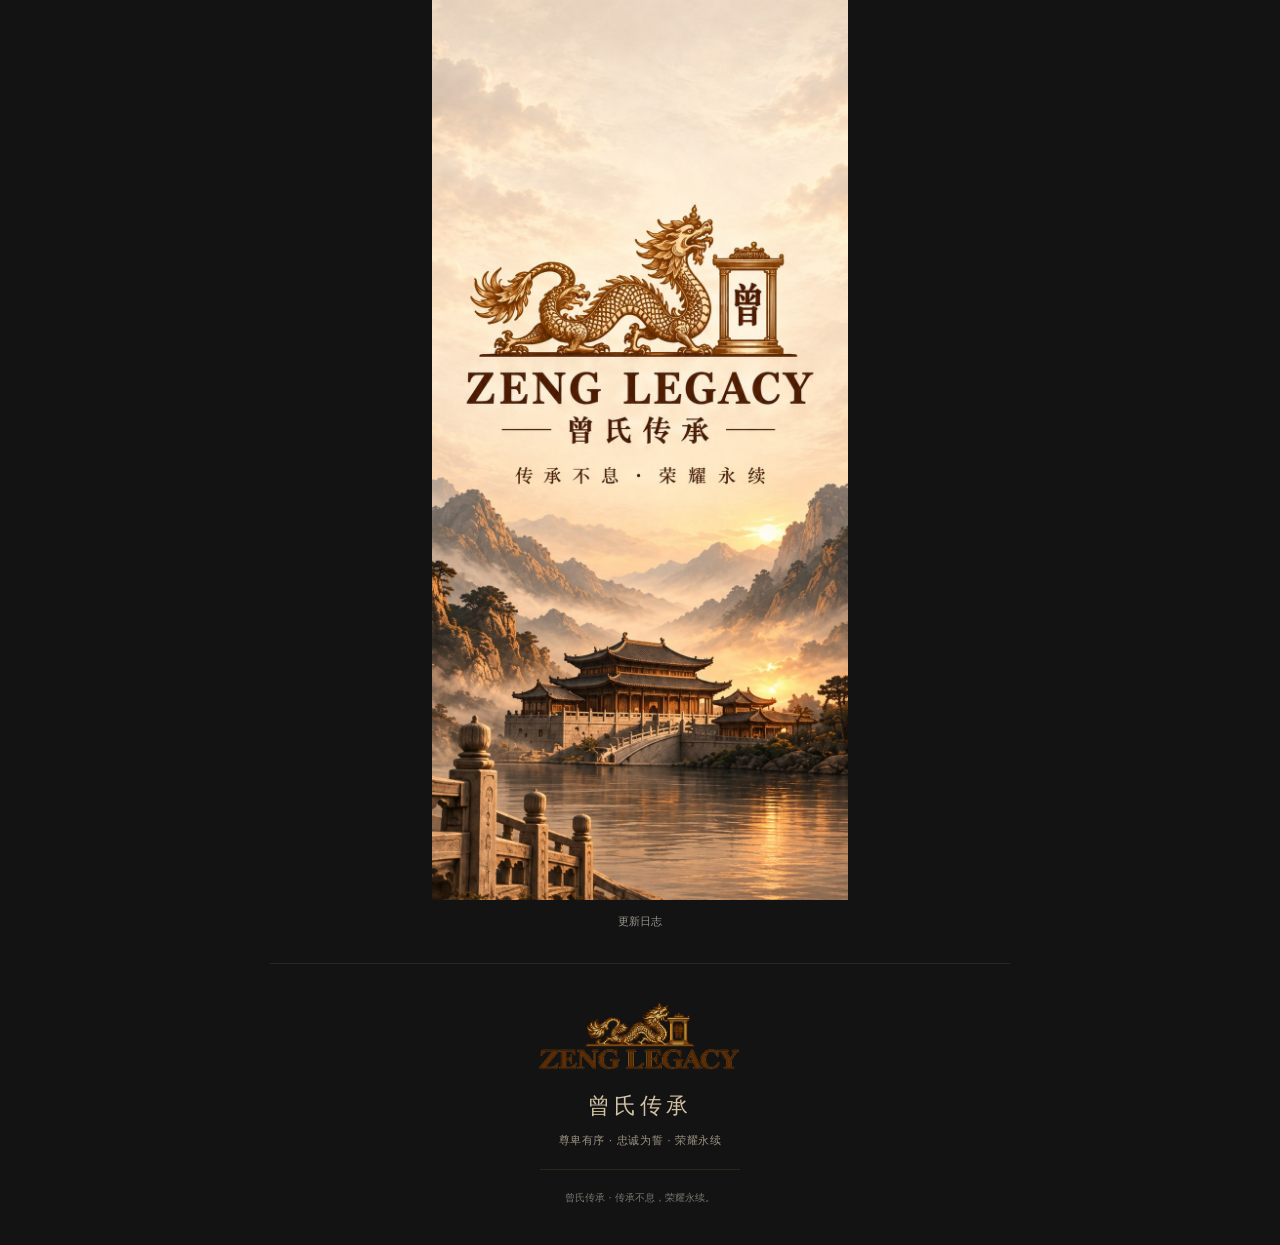
<file: index.html>
<!doctype html>
<html lang="zh-CN"><head><meta name="daily-hosting" content="static"><meta charset="UTF-8"><meta name="viewport" content="width=device-width,initial-scale=1,viewport-fit=cover"><meta name="theme-color" content="#131313"><meta name="apple-mobile-web-app-capable" content="yes"><meta name="apple-mobile-web-app-title" content="ZENG LEGACY"><meta name="apple-mobile-web-app-status-bar-style" content="black-translucent"><meta http-equiv="Content-Security-Policy" content="default-src 'self'; style-src 'self'; script-src 'self'; img-src 'self' data: blob:; media-src 'self' blob:; connect-src 'self' https://192.168.1.20:4180 https://api.zenglegacy.cn:4180 https://ceramic-calculated-prix-circuits.trycloudflare.com; object-src 'none'; base-uri 'self'; form-action 'self'"><title>ZENG LEGACY</title><link rel="manifest" href="./manifest.webmanifest"><link rel="icon" href="./icon.svg"><link rel="apple-touch-icon" href="./icon-192.png?v=1.0.10"><link rel="stylesheet" href="./src/style.css"></head><body><div id="startup-splash" role="status" aria-label="欢迎进入 ZENG LEGACY"><img src="./assets/startup.jpg" alt="ZENG LEGACY · 曾氏传承 · 传承不息，荣耀永续" fetchpriority="high"></div><header><span class="seal">日</span><div><small>家规 · 行礼 · 侍奉</small><h1>ZENG LEGACY</h1></div><button id="veil" aria-label="隐藏内容">隐去</button></header><nav aria-label="主要页面"></nav><main id="content"></main><p id="message" role="status" aria-live="polite"></p><footer class="site-brand-footer"><div class="site-brand-lockup"><img src="./assets/share-logo-v3.png" alt="ZENG LEGACY · 曾家龙纹标识" width="208" height="100"></div><h2>曾氏传承</h2><p class="site-brand-motto">尊卑有序 · 忠诚为誓 · 荣耀永续</p><hr class="site-footer-divider" aria-hidden="true"><p class="site-footer-note">曾氏传承 · 传承不息，荣耀永续。</p></footer><script type="module" src="./src/app.js"></script></body></html>
</file>
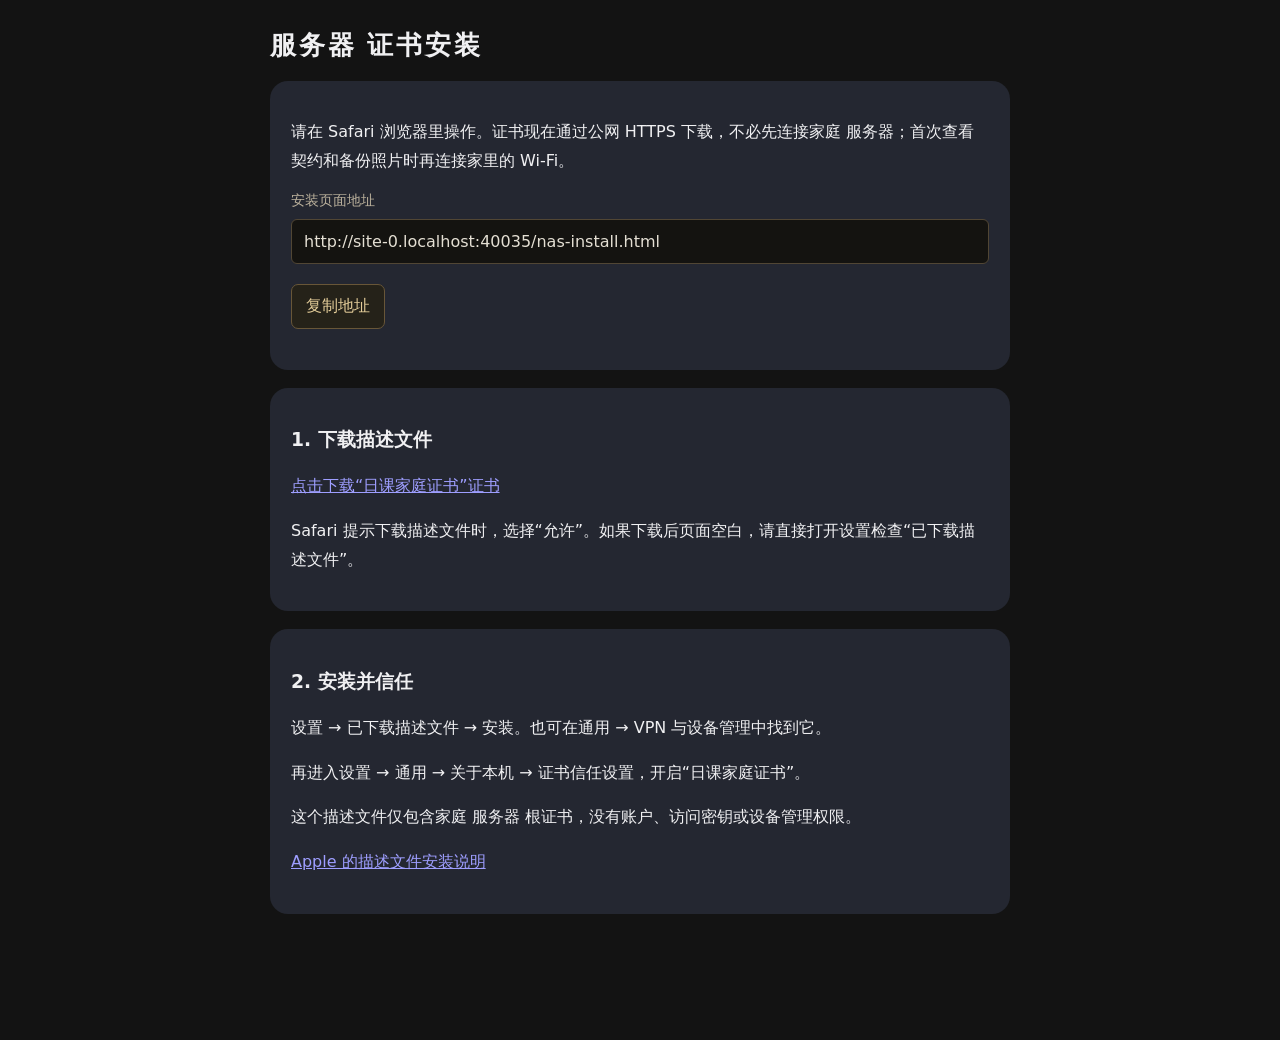
<file: nas-install.html>
<!doctype html>
<html lang="zh-CN"><head><meta charset="UTF-8"><meta name="viewport" content="width=device-width,initial-scale=1"><meta name="apple-mobile-web-app-capable" content="no"><meta http-equiv="Content-Security-Policy" content="default-src 'self'; style-src 'self'; script-src 'self'; object-src 'none'; base-uri 'self'"><title>服务器 证书安装 · ZENG LEGACY</title><link rel="stylesheet" href="./src/style.css"></head>
<body data-certificate-installer="true"><h1>服务器 证书安装</h1><section><p>请在 Safari 浏览器里操作。证书现在通过公网 HTTPS 下载，不必先连接家庭 服务器；首次查看契约和备份照片时再连接家里的 Wi-Fi。</p><p id="safari-required" hidden>你仍在桌面的日课中。请复制下面的地址，手动打开 Safari 并粘贴到地址栏。</p><label>安装页面地址<input id="installer-address" type="url" readonly value="https://zenglegacy.cn/nas-install.html"></label><button id="copy-installer-address" type="button">复制地址</button><p id="installer-message" role="status"></p></section><section id="certificate-download"><h3>1. 下载描述文件</h3><p><a href="https://ceramic-calculated-prix-circuits.trycloudflare.com/nas-certificate.mobileconfig">点击下载“日课家庭证书”证书</a></p><p>Safari 提示下载描述文件时，选择“允许”。如果下载后页面空白，请直接打开设置检查“已下载描述文件”。</p></section><section><h3>2. 安装并信任</h3><p>设置 → 已下载描述文件 → 安装。也可在通用 → VPN 与设备管理中找到它。</p><p>再进入设置 → 通用 → 关于本机 → 证书信任设置，开启“日课家庭证书”。</p><p>这个描述文件仅包含家庭 服务器 根证书，没有账户、访问密钥或设备管理权限。</p><p><a href="https://support.apple.com/zh-cn/102400">Apple 的描述文件安装说明</a></p></section><script type="module" src="./src/certificate.js"></script></body></html>
</file>
<file: src/style.css>
:root{color-scheme:dark;font-family:system-ui,-apple-system,"Segoe UI",sans-serif;background:#151410;color:#e4dfd3;--gold:#b69a60}*{box-sizing:border-box}body{max-width:780px;margin:auto;padding:calc(24px + var(--app-safe-top)) 20px calc(30px + env(safe-area-inset-bottom))}header{display:flex;align-items:center;gap:16px;padding:8px 0 28px}header button{margin-left:auto}.seal{color:var(--gold);border:1px solid var(--gold);font-family:serif;font-size:28px;padding:7px 12px}h1{font-family:serif;font-size:26px;letter-spacing:.12em;margin:4px 0}h2{font-family:serif;font-weight:500;font-size:28px}h3{font-weight:500}small,.muted,.eyebrow,footer{color:#aaa391;font-size:13px;line-height:1.7}nav{display:flex;gap:4px;overflow:auto;border-bottom:1px solid #393326;padding-bottom:14px;margin-bottom:28px}button{font:inherit;background:#252219;border:1px solid #685638;color:#e3cc99;padding:11px 14px;border-radius:7px;cursor:pointer;min-height:44px;margin:4px 4px 4px 0}nav button{flex:1;white-space:nowrap;background:transparent;border-color:transparent}nav button[aria-current=page]{border-color:var(--gold);background:#30291c}button:disabled{opacity:.4;cursor:default}section,article{border:1px solid #3b3428;padding:20px;margin:18px 0;border-radius:10px;background:#1c1a15}p{line-height:1.8;white-space:pre-wrap;overflow-wrap:anywhere}label{display:block;margin:16px 0;color:#bcb29d;font-size:14px}input,textarea,select{display:block;width:100%;margin-top:9px;padding:12px;background:#141310;color:#e4dfd3;border:1px solid #514634;border-radius:6px;font:inherit;font-size:16px}textarea{min-height:105px;resize:vertical}.check{display:flex;align-items:center;gap:12px}.check input{width:20px;height:20px;margin:0;flex-shrink:0}.score{color:var(--gold);font-family:serif;font-size:56px;margin:12px 0}.gold{color:var(--gold)}.danger{color:#e3afa1;border-color:#805449}footer{text-align:center;margin-top:28px}#message{position:sticky;bottom:12px;background:#30291c;border-radius:8px;padding:12px;box-shadow:0 4px 24px #0005}#message:empty{display:none}:focus-visible{outline:2px solid var(--gold);outline-offset:3px}@media(max-width:420px){body{padding-left:14px;padding-right:14px}nav button{padding:10px 8px}section,article{padding:16px}}@media(prefers-reduced-motion:reduce){*{scroll-behavior:auto}}
.task-reminders{border:2px solid #b69a60;background:#302719}.task-reminders h3{color:#e3cc99}.task-reminders strong{font-size:18px}.task-reminders div+div{border-top:1px solid #685638;margin-top:16px;padding-top:16px}
.daily-overview progress{display:block;width:100%;height:8px;margin:22px 0 12px;border:0;border-radius:6px;overflow:hidden;accent-color:var(--gold)}progress::-webkit-progress-bar{background:#3a3e48}progress::-webkit-progress-value{background:var(--gold)}progress::-moz-progress-bar{background:var(--gold)}
:root{background:#131313;color:#f0f0f2}body{padding-bottom:calc(108px + env(safe-area-inset-bottom))}header{gap:12px}header h1{font-family:inherit;font-size:22px;letter-spacing:0}header small{font-size:12px}.seal{border:0;background:#2e323d;border-radius:16px;padding:12px 16px;font-size:23px}section,article{background:#242731;border-color:transparent;border-radius:18px}h2{font-family:inherit;font-size:26px}h3{font-weight:600}small,.muted,.eyebrow,footer{color:#a6a6af}.daily-overview{margin-top:16px;padding:24px}.daily-overview .score{font-family:inherit;font-size:52px;font-weight:600;color:#fff;margin:8px 0 0}.daily-overview p{font-size:14px;color:#b8b8bf;margin-bottom:0}.ritual-card{display:flex;align-items:center;gap:14px;width:100%;background:#242731;border:0;border-radius:16px;padding:20px;margin:12px 0;color:#f1f1f3;text-align:left}.ritual-card-title{display:grid;gap:5px;flex:1}.ritual-card-title strong{font-size:17px}.ritual-card-status{font-size:14px;color:#aaaab4}.ritual-dot{font-size:24px;color:#aaaab4}.is-complete .ritual-dot{color:#39ca82}.home-note{margin-top:24px}nav{position:fixed;z-index:5;bottom:0;left:50%;transform:translateX(-50%);width:min(100%,780px);margin:0;padding:12px 12px calc(12px + env(safe-area-inset-bottom));background:#131313f5;border-top:1px solid #30313a;border-bottom:0;gap:0}nav button{font-size:13px;padding:10px 6px}nav button[aria-current=page]{border-color:transparent;background:#242731;color:#e3cc99}#message{bottom:88px;z-index:6}.back-button{border:0;background:transparent;color:#aaaab4;padding-left:0}.ritual-detail{text-align:center;padding:36px 22px}.ritual-emblem{display:grid;place-items:center;width:76px;height:76px;margin:0 auto 24px;border:1px solid #b69a6066;border-radius:50%;color:var(--gold);font-size:30px;font-family:serif}.ritual-detail>small{display:block}.ritual-detail h2{margin:12px 0 18px}.ritual-note textarea{background:#1b1d24;border-color:#3a3e48;border-radius:14px}.ritual-action{position:sticky;bottom:86px;margin:32px 0 16px;padding:12px;background:#131313f5;border-radius:16px;z-index:4}.hold-button{position:relative;display:block;width:100%;height:60px;border:1px solid #b69a60;border-radius:14px;background:#29251e;color:#f0dfbb;overflow:hidden;margin:0;touch-action:none;user-select:none;-webkit-user-select:none;-webkit-touch-callout:none}.hold-fill{position:absolute;inset:0 auto 0 0;width:var(--hold-progress,0%);background:#b69a6066;pointer-events:none}.hold-label{position:relative;font-size:16px;font-weight:600;pointer-events:none}.ritual-action p{font-size:12px;text-align:center;color:#a6a6af;line-height:1.5;margin:10px 0 0}@media(max-width:420px){header h1{font-size:20px}.ritual-card{padding:18px 16px}.ritual-card-status{font-size:12px}}
.ritual-instruction{text-align:left;border-top:1px solid #b69a6040;margin-top:24px;padding-top:16px}.ritual-instruction blockquote{margin:14px 0;padding:18px;border-left:3px solid var(--gold);border-radius:4px 12px 12px 4px;background:#191b22;line-height:1.9;color:#e4cfaa;font-size:18px}.bow-count{text-align:center}.bow-count strong{font-size:28px;color:var(--gold)}.photo-checkin img,#photo-album img{display:block;width:100%;max-height:320px;object-fit:contain;border-radius:12px;margin-bottom:16px;background:#141414}.photo-checkin video{width:100%;max-height:360px;border-radius:12px;background:#000}.photo-checkin video[hidden]{display:none}button[hidden]{display:none}.photo-checkin{margin-top:24px}#photo-status{color:#c9b17c;font-size:14px}.photo-checkin button{min-height:48px}
#share-image img{display:block;width:100%;border-radius:16px;margin:20px 0}.report-text{white-space:pre-wrap;overflow-wrap:anywhere;background:#242731;padding:18px;border-radius:12px;font:inherit;line-height:1.8}.daily-share button{min-height:48px}details{margin:20px 0}summary{cursor:pointer;color:#c9b17c;padding:12px 0}
.seal{display:block;flex:0 0 56px;width:56px;height:56px;padding:0;border:0;border-radius:12px;background-image:url('../icon.svg');background-size:cover;background-position:center}
.subscription-overview{border:1px solid #b69a604d;background:linear-gradient(135deg,#2b2930,#242731)}.subscription-overview h3{color:#e3cc99;font-size:21px}.subscription-amount{font-size:34px;color:#e4cfaa;font-variant-numeric:tabular-nums;margin:12px 0}.subscription-amount small{font-size:16px}.subscription-overview dl{margin:16px 0 8px}.subscription-overview dl div{display:flex;justify-content:space-between;gap:16px;padding:9px 0;border-top:1px solid #ffffff12}.subscription-overview dt{font-size:13px;color:#a6a6af}.subscription-overview dd{font-size:14px;margin:0;text-align:right;overflow-wrap:anywhere}.subscription-view h4{font-weight:600}.subscription-view button{min-height:44px;padding:9px 14px}#subscription-contract img{display:block;width:100%;max-height:360px;object-fit:contain;background:#18191e;border-radius:12px}#subscription-contract.expanded img{max-height:none}#subscription-signature{display:block;width:100%;height:200px;background:#faf8f2;border:1px solid #b69a60;border-radius:12px;touch-action:none;-webkit-user-select:none;user-select:none;margin-top:16px}.signature-preview img{display:block;width:100%;max-height:160px;object-fit:contain;background:#faf8f2;border-radius:10px;margin:12px 0}.subscription-history{background:#1a1d25;border:1px solid #ffffff0d}.subscription-reminder{border:1px solid #b69a6066}.subscription-view .muted{font-size:13px}.subscription-view form{margin:0}.subscription-signing [data-sub="save-signature"]{width:100%;background:#30291c;border-color:#b69a60}
.subscription-declaration{border:1px solid #d7777755;background:#2c2228}.subscription-declaration-text{color:#ff9797;font-size:18px;font-weight:600;line-height:1.9}
.subscription-toolbar{display:flex;align-items:center;gap:8px;margin:0 0 10px}.contract-viewer{width:min(94vw,760px);max-height:90vh;max-height:90dvh;padding:18px;border:1px solid #685638;border-radius:16px;background:#1b1d24;color:#f0f0f2;overflow:auto}.contract-viewer::backdrop{background:#000c}.contract-viewer-header{display:flex;align-items:center;justify-content:space-between;gap:12px;position:sticky;top:-18px;background:#1b1d24;padding:8px 0;z-index:1}.contract-viewer-header h3{margin:0}.contract-viewer-image img{display:block;width:100%;height:auto;border-radius:8px}.contract-viewer>p{margin-top:8px}
.subscription-primary{display:grid;gap:6px;margin:16px 0 12px}.subscription-primary small{text-align:center}.subscription-pay{width:100%;min-height:54px!important;background:#b69a60;color:#171510;font-size:18px;font-weight:600;border-color:#b69a60}.subscription-confirm-payment{width:100%;border-color:transparent;background:transparent;color:#c9b17c}.subscription-toolbar button{flex:1}.subscription-view dialog>section{margin-top:14px}.subscription-view>section.subscription-declaration{margin-top:16px}.subscription-payment-body section{padding:0;background:transparent;border:0}.subscription-signing [data-sub="save-signature"]{width:100%}
.shoe-photo-grid{display:grid;grid-template-columns:repeat(2,minmax(0,1fr));gap:12px}.shoe-photo-grid section{margin:0;padding:12px;background:#1b1d24;border-radius:12px;min-width:0}.shoe-photo-grid h4{margin:0 0 12px;color:#e3cc99}.shoe-photo-preview{display:grid;place-items:center;aspect-ratio:4/3;background:#14151a;border-radius:8px;overflow:hidden}.shoe-photo-preview img{width:100%;height:100%;object-fit:contain}.shoe-photo-grid small{display:block;overflow-wrap:anywhere;margin-top:10px}.shoe-photo-grid label{margin:12px 0}.shoe-photo-grid input{padding:8px;font-size:13px}.shoe-photo-grid button{width:100%;font-size:13px;padding:9px}.shoe-record>button[data-shoe-action="save"]{width:100%;background:#30291c;border-color:#b69a60}.shoe-report-preview img{display:block;width:100%;height:auto;border-radius:12px}.shoe-archive-thumb{display:block;width:100%;max-height:260px;object-fit:contain;background:#16171c;border-radius:10px;margin-bottom:12px}@media(max-width:360px){.shoe-photo-grid{gap:8px}.shoe-photo-grid section{padding:8px}.shoe-photo-grid input{font-size:12px}}

input[type="time"]{width:180px;max-width:100%;min-width:0;padding:10px}input[type="time"]::-webkit-date-and-time-value{min-width:0;text-align:left}input[type="time"]::-webkit-datetime-edit{min-width:0;padding:0}.subscription-identity{margin-bottom:10px}.subscription-protection{display:block;background:#183f2d;border:1px solid #31865b;color:#9ee7bb;padding:12px 14px;border-radius:10px;margin-top:0}

.subscription-view>section{margin:12px 0;padding:16px}.subscription-overview .subscription-introduction h3{margin:12px 0 8px}.subscription-overview .subscription-introduction p{margin:8px 0 14px;line-height:1.65}.subscription-declaration p{margin:6px 0}

.subscription-qr>img{display:block;width:100%;max-height:55vh;object-fit:contain;border-radius:10px}.subscription-qr a{color:#e3cc99}

nav button{min-width:0;margin:0}
.house-rules{margin-top:18px}.house-rules .rules-cover{position:relative;text-align:center;padding:32px 20px;background:linear-gradient(145deg,#332d24,#22252c);border:1px solid #b69a6040}.rules-edition{display:inline-block;padding:5px 12px;border:1px solid #b69a6055;border-radius:999px;color:#e3cc99;font-size:12px;letter-spacing:.15em}.rules-cover h2{font-family:serif;font-size:30px;letter-spacing:.08em;margin:18px 0 10px}.rules-cover p{color:#d4c6ac;font-size:15px;margin:0}.rules-cover-line{width:44px;height:1px;background:#b69a60;margin:20px auto 14px}.house-rules .rules-chapter{padding:20px 18px;margin:16px 0}.rules-chapter-heading{display:flex;align-items:center;gap:12px;padding:0 0 16px;margin:0;border-bottom:1px solid #ffffff10}.rules-chapter-heading>span{display:grid;place-items:center;width:34px;height:34px;flex-shrink:0;background:#b69a601a;color:#e3cc99;border-radius:10px;font-family:serif;font-size:20px}.rules-chapter-heading h3{font-size:18px;margin:0;color:#f1e2c7}.rules-list{list-style:none;margin:0;padding:0}.rules-list li{display:flex;align-items:flex-start;gap:12px;padding:18px 0;border-bottom:1px solid #ffffff0c}.rules-list li:last-child{padding-bottom:0;border-bottom:0}.rule-number{width:26px;flex-shrink:0;padding-top:3px;color:#b69a60;font-size:12px;font-variant-numeric:tabular-nums}.rules-list li>div{min-width:0}.rules-list h4{font-size:15px;line-height:1.65;margin:0 0 6px;font-weight:600}.rules-list p{font-size:14px;color:#bfc0c7;line-height:1.85;margin:0}.house-rules .rules-daily{padding:24px 22px;border-left:3px solid #b69a60;background:#2a2824}.rules-daily>small{color:#e3cc99;font-size:13px;letter-spacing:.15em}.rules-daily blockquote{margin:14px 0 0;font-family:serif;color:#e8ddc8;font-size:17px;line-height:1.95}.rules-footnote{text-align:center;font-size:12px;color:#a6a6af;line-height:1.8;margin:24px 8px}
@media(max-width:420px){nav button{padding:10px 4px;font-size:12px}.house-rules .rules-chapter{padding:18px 14px}.rules-list li{gap:10px}.rules-cover h2{font-size:28px}}
.add-task-button{display:block;width:100%;background:#30291c;border-color:#b69a60;margin:0 0 24px}.task-card-heading{display:flex;align-items:center;justify-content:space-between;gap:12px}.task-card-heading h3{margin:0}.task-times{font-size:14px;color:#c6bcaa}.task-actions{display:flex;flex-wrap:wrap;gap:6px}.archive-heading{margin-top:36px;padding-top:24px;border-top:1px solid #514634}.task-schedule{display:grid;grid-template-columns:1fr;min-width:0}.task-schedule input{width:100%;max-width:100%;min-width:0;box-sizing:border-box}.photo-gallery{display:grid;grid-template-columns:repeat(2,minmax(0,1fr));aspect-ratio:auto;gap:6px;background:transparent}.photo-gallery img{width:100%;height:110px;object-fit:contain;background:#141310;border-radius:6px}.shoe-photo-grid section{padding:10px}.task-photo-gallery{display:grid;grid-template-columns:repeat(2,minmax(0,1fr));gap:10px}.task-photo-gallery img{width:100%;height:150px;object-fit:contain}.task-report-preview img,.shoe-report-preview img{width:100%;height:auto;display:block}.task-detail-summary p{margin:8px 0}[hidden]{display:none!important}

/* 全页取消双击缩放，保留滚动及双指缩放；长按礼仪按钮仍使用自身手势规则。 */
html,body,body *{touch-action:manipulation}.hold-button{touch-action:none}
.fixed-profile{background:linear-gradient(135deg,#302a23,#242731);border:1px solid #b69a6055}.fixed-profile h3{font-size:25px;color:#e3cc99;margin:10px 0 18px}.fixed-profile dl{margin:0}.fixed-profile dl div{display:grid;grid-template-columns:76px minmax(0,1fr);gap:12px;padding:12px 0;border-bottom:1px solid #ffffff12}.fixed-profile dt{color:#a6a6af;font-size:14px}.fixed-profile dd{margin:0;overflow-wrap:anywhere;line-height:1.5}.fixed-profile h4{margin:22px 0 8px;color:#e3cc99}.fixed-profile p{margin:0;font-size:15px}

.profile-portrait{display:block;width:100%;aspect-ratio:3/4;max-height:460px;object-fit:cover;object-position:50% 65%;border-radius:12px;margin:0 0 20px}#profile-portrait .muted{font-size:13px;margin-bottom:18px}

#identity-contract{margin-top:24px}.identity-pledge{line-height:1.9;padding:16px 0}.identity-pad{display:block;width:100%;height:180px;touch-action:none;border:1px solid #d4cdbb;border-radius:10px;background:#faf8f2}.identity-video-picker{display:block;margin:12px 0}#identity-contract video{width:100%;max-height:380px;border-radius:10px;margin:12px 0}.identity-signature{display:block;max-width:100%;max-height:180px}.identity-seal{color:#d98074;border:3px double #b15b51;border-radius:50%;width:130px;height:130px;display:flex;flex-direction:column;justify-content:center;text-align:center;transform:rotate(-8deg);margin:20px auto;line-height:1.6}.identity-seal strong{font-size:25px}#identity-contract [hidden]{display:none}

.account-login{max-width:480px;margin:24px auto}.account-login h2{font-size:28px}.account-login form{display:grid;gap:12px}.account-settings [data-account-panel]{margin-top:16px}.account-settings button{margin:4px 6px 4px 0}

.day-records article{padding:14px 0;border-bottom:1px solid #57503f}.day-counter{font-size:19px;line-height:1.7;color:#d8bd7b}.day-records button{margin:8px 6px 4px 0}.day-draft{margin:16px 0;padding:16px;border:1px solid #57503f;border-radius:12px}.days-importer ol{padding-left:24px;line-height:1.9}.days-importer input[type=date]{max-width:100%;min-width:0}

.welcome-card{width:min(430px,calc(100vw - 36px));max-height:85dvh;overflow:auto;border:1px solid #6a5c3d;border-radius:24px;padding:26px;background:#24262f;color:#f3eee3;text-align:center}.welcome-card::backdrop{background:rgba(0,0,0,.68)}.welcome-card h2{font-size:23px;margin:12px 0 22px}.servant-portrait{width:112px;height:112px;border-radius:50%;overflow:hidden;background:#423a2b;margin:16px auto;display:grid;place-items:center;color:#d7be80;font-size:38px}.servant-portrait img{width:100%;height:100%;object-fit:cover}.servant-details{margin:16px 0;text-align:left}.servant-details>div{display:grid;grid-template-columns:46px 1fr;gap:10px;margin:12px 0}.servant-details dt{color:#bcad8d}.servant-details dd{margin:0;line-height:1.7}.welcome-hint{font-size:12px}.content-lock{position:fixed;inset:0;z-index:10000;background:#151410;display:grid;place-items:center;padding:22px;overflow:auto}.content-lock>section{max-width:430px;width:100%;padding:25px;border-radius:20px;background:#24262f}.content-lock form{display:grid;gap:12px}

.servant-details dd{overflow-wrap:anywhere}

.day-records-heading{display:flex;align-items:center;gap:8px;margin-bottom:12px}.day-records-heading h3{margin:0;flex:1;white-space:nowrap}.day-records .day-import-hint{border:0;background:none;padding:0;margin:0;color:#8e887c;font-size:10px;min-height:40px;line-height:1.4;text-align:right}.day-records .day-settings{border:0;background:none;margin:0;padding:0 4px;color:#a29b8b;font-size:22px;min-width:32px;min-height:40px}.day-settings[aria-pressed=true]{color:#e1c482}.day-grid{display:grid;grid-template-columns:repeat(2,minmax(0,1fr));gap:10px}.day-records article.day-tile{position:relative;aspect-ratio:1;min-width:0;padding:14px 10px;border:1px solid #514b3c;border-radius:16px;background:linear-gradient(150deg,#2b2924,#1c1d22);display:flex;flex-direction:column;align-items:center;justify-content:center;overflow:hidden}.day-title{font-size:11px;line-height:1.5;text-align:center;color:#b3aa97;overflow-wrap:anywhere;max-width:100%;max-height:4.5em;overflow:auto}.day-value{flex:1;display:flex;align-items:center;justify-content:center;gap:3px;min-height:0;width:100%;color:#dfc589}.day-value strong{font-size:clamp(26px,9vw,44px);font-weight:500;font-variant-numeric:tabular-nums;letter-spacing:-1px;overflow-wrap:anywhere}.day-value small{font-size:11px;align-self:center;color:#aaa08b}.day-tile-tools{position:absolute;inset:3px 5px auto;display:flex;justify-content:space-between}.day-tile-tools[hidden]{display:none}.day-records .day-tile-tools button{margin:0;padding:2px;min-height:30px;min-width:30px;font-size:22px;border:0;background:#1d1e24;color:#c3b185;border-radius:8px}.day-tile:has(.day-tile-tools:not([hidden])){padding-top:38px}.day-records-home .day-tile-tools{display:none}

.content-lock{background:radial-gradient(ellipse at top,#302d27,#131416 65%);padding:16px}.content-lock>section.account-unlock{background:transparent;padding:12px 0;width:min(330px,100%);text-align:center}.account-unlock h2{margin:8px 0;font-size:23px}.unlock-symbol{font-size:30px;color:#bbab85}.unlock-instruction{font-size:13px;color:#b8b3a9;margin:8px 0 18px}.unlock-dots{display:flex;justify-content:center;gap:13px;min-height:16px}.unlock-dots i{height:11px;width:11px;border:1px solid #c7c2b5;border-radius:50%}.unlock-dots .filled{background:#e4ddcb}.account-unlock [data-unlock-status]{min-height:24px;font-size:13px;margin:12px 0}.unlock-keypad{display:grid;grid-template-columns:repeat(3,1fr);gap:15px 23px;width:min(280px,100%);margin:8px auto 22px}.unlock-keypad[hidden]{display:none}.unlock-keypad button{border:0;background:#ffffff12;border-radius:50%;width:70px;height:70px;margin:auto;padding:0;font-size:29px;color:#f2eee4;touch-action:manipulation}.unlock-keypad button[data-unlock-key=clear]{font-size:13px;background:transparent;color:#b9b2a2}.unlock-keypad button[data-unlock-key=delete]{font-size:24px;background:transparent}.unlock-keypad button:active{background:#ffffff35}.account-unlock .unlock-face{display:block;margin:0 auto;border:0;background:transparent;color:#d8c38e;font-size:16px;min-height:44px}.unlock-other{border:0;background:transparent;font-size:11px;color:#89887f}.unlock-native{position:absolute!important;width:1px!important;height:1px!important;opacity:0;pointer-events:none;padding:0!important;border:0!important}.unlock-note{font-size:11px;color:#817e74;margin-top:18px}.unlock-error{color:#f47575;animation:unlock-shake .42s ease-in-out}@keyframes unlock-shake{0%,100%{transform:translateX(0)}20%,60%{transform:translateX(-8px)}40%,80%{transform:translateX(8px)}}@media(prefers-reduced-motion:reduce){.unlock-error{animation:none}}.day-records article.day-tile{aspect-ratio:auto;height:126px;padding:12px 10px}.day-title{font-size:14px;line-height:1.4;height:3em;max-height:3em;flex-shrink:0;overflow:hidden;width:100%;display:block}.day-value{min-height:42px;flex:1}.day-value strong{white-space:nowrap;overflow-wrap:normal}.day-tile:has(.day-tile-tools:not([hidden])){padding-top:34px;height:146px}@media(max-height:670px){.unlock-keypad{gap:8px 20px;margin-bottom:10px}.unlock-keypad button{width:58px;height:58px}.unlock-note{margin-top:8px}}

.parents-photo-blank{height:140px;width:100%;border:1px dashed #b69a6033;border-radius:12px;background:#ffffff03;margin:0 0 12px}.parents-servant{display:block}.parents-servant+.parents-servant{margin-top:8px}

.network-online{color:#73cf9b;font-weight:600}.network-offline{color:#999b9e}.archive-fold{margin:16px 0;background:#24262f;border:1px solid #ffffff14;border-radius:16px;overflow:hidden}.archive-fold>summary{padding:17px 18px;min-height:54px;display:flex;align-items:center;justify-content:space-between;gap:12px;cursor:pointer;list-style:none;font-size:17px;font-weight:600;color:#ddc795;touch-action:manipulation}.archive-fold>summary::-webkit-details-marker{display:none}.archive-fold>summary::after{content:"›";font-size:24px;color:#9c957f;transition:transform .15s}.archive-fold[open]>summary::after{transform:rotate(90deg)}.archive-fold[open]>summary{border-bottom:1px solid #ffffff10}.fold-body{padding:0 12px}.fold-body>section{margin:12px 0}.rules-contract-fold{margin-top:24px}.rules-contract-fold .fold-body{padding:0 6px}@media(prefers-reduced-motion:reduce){.archive-fold>summary::after{transition:none}}

.camera-stage{position:relative;width:100%;background:#111;border-radius:14px;overflow:hidden;line-height:0}.camera-stage[hidden]{display:none}.camera-stage video{display:block;width:100%;max-height:65dvh;object-fit:contain}.camera-stage video[hidden]{display:none}.camera-front{transform:scaleX(-1)}.camera-stage .camera-flip{position:absolute;right:12px;bottom:12px;z-index:2;margin:0;padding:10px 13px;min-height:44px;background:#171717bb;border:1px solid #ffffff55;color:#fff;border-radius:24px;font-size:13px;line-height:1.4;backdrop-filter:blur(8px);touch-action:manipulation}.camera-flip[hidden]{display:none}.photo-camera-dialog{width:min(540px,calc(100vw - 24px));max-height:94dvh;overflow:auto;background:#24262f;color:#f2eee4;border:1px solid #65583b;border-radius:20px;padding:14px}.photo-camera-dialog::backdrop{background:#000b}.photo-camera-header{display:flex;justify-content:space-between;align-items:center;gap:8px}.photo-camera-header h3{margin:8px 0;font-size:17px}.photo-camera-header button{margin:0}.camera-shutter{width:100%;min-height:48px;background:#b69a60;color:#161616}.photo-camera-open{min-height:44px}.photo-camera-dialog [data-camera-status]{font-size:13px;min-height:20px;margin:10px 0}

.avatar-silhouette{display:block;width:72%;height:72%;color:#9b927e;opacity:.65}.servant-card .servant-portrait{margin:16px auto 22px}.servant-card h3{font-size:23px;overflow-wrap:anywhere}.ritual-history-body p{white-space:pre-wrap;line-height:1.8;margin:14px 0}.ritual-history-row>summary{font-variant-numeric:tabular-nums}

.account-presence time{margin-left:12px;font-weight:400;color:#a6a6af;white-space:nowrap}.network-offline{color:#ef7676;font-weight:600}

.day-owner{display:flex;justify-content:center;gap:2px 7px;flex-wrap:wrap;width:100%;font-size:10px;line-height:1.4;color:#aaa08b;flex-shrink:0;text-align:center}.day-owner span{overflow-wrap:anywhere}.day-tile .day-title{height:32px;max-height:32px}.day-tile .day-value{min-height:40px}

.account-toolbar{display:grid;grid-template-columns:repeat(2,minmax(0,1fr));gap:10px;margin:16px 0}.account-toolbar button{margin:0;min-height:44px;font-size:14px;width:100%}.account-toolbar .account-logout{color:#d49b91;border-color:#825955}.account-settings [data-account-panel]:empty,.account-settings [data-account-conflict-panel]:empty{display:none}.account-settings [data-account-panel]:not(:empty),.account-settings [data-account-conflict-panel]:not(:empty){margin-top:14px;padding:12px;background:#191b21;border-radius:12px}.privacy-time{margin:0 0 14px}.privacy-time-fields{padding:0 14px 8px}.privacy-preferences{padding:16px;background:#24262f;border-radius:16px}.privacy-preferences>button{width:100%;min-height:44px}.privacy-preferences .check{margin:12px 0}

.photo-camera-dialog{position:fixed;inset:0;margin:auto;width:min(540px,calc(100vw - 24px));max-height:calc(100dvh - 24px);padding:10px;overflow:hidden}.photo-camera-dialog .camera-stage{height:min(68dvh,620px);aspect-ratio:3/4;min-height:240px}.photo-camera-dialog .camera-stage video,.camera-result{width:100%;height:100%;max-height:none;object-fit:contain}.camera-result[hidden]{display:none}.camera-title{position:absolute;left:12px;top:12px;z-index:2;margin:0;max-width:calc(100% - 75px);font-size:15px;line-height:1.5;color:#fff;text-shadow:0 1px 5px #000}.camera-close{position:absolute;right:10px;top:10px;z-index:3;border:0;border-radius:50%;width:44px;height:44px;min-height:44px;padding:0;margin:0;background:#171717bb;color:white;font-size:30px;line-height:1}.photo-camera-dialog .camera-shutter{position:absolute;bottom:14px;left:50%;transform:translateX(-50%);width:66px;height:66px;min-height:66px;border:3px solid #fff;border-radius:50%;padding:4px;margin:0;background:#2226;z-index:2}.camera-shutter>span{display:block;width:100%;height:100%;background:#fff;border-radius:50%}.camera-shutter[hidden],.camera-review[hidden]{display:none}.camera-review{position:absolute;bottom:12px;left:12px;right:12px;display:flex;justify-content:center;gap:10px;z-index:2;line-height:1.4}.camera-review button{min-height:44px;margin:0;background:#171717cc;color:#fff;border-radius:22px;border:1px solid #ffffff66;padding:10px 14px}.photo-camera-dialog [data-camera-status]{height:22px;min-height:22px;overflow:hidden;margin:8px 0 0;font-size:12px;text-align:center}@media(max-height:420px){.photo-camera-dialog .camera-stage{height:65dvh;min-height:180px}}

.day-record-owner{display:block;color:#aaa08b;font-size:12px;line-height:1.5;margin:-4px 0 12px}.day-tile .day-title{height:38px;max-height:38px}

/* Login and wake share the same password keypad. */
.account-unlock.account-login{width:min(330px,100%);text-align:center;margin:12px auto;padding:18px 12px}.unlock-account{font-size:12px;color:#b8b3a9;letter-spacing:.06em;margin:6px 0}.unlock-switch{display:block;margin:6px auto;min-height:40px;border:0;background:transparent;color:#c6b994;font-size:14px}.account-unlock [data-account-switch][hidden]{display:none}.account-unlock [data-account-switch]{text-align:left;padding:10px;border:1px solid #ffffff20;border-radius:12px}.account-unlock [data-account-switch] input{width:100%}.login-help{display:flex;flex-wrap:wrap;justify-content:center;gap:8px}.login-help button{font-size:11px;color:#96938a;background:transparent}.unlock-keypad button{background:linear-gradient(145deg,#ffffff18,#ffffff09);box-shadow:inset 0 1px 1px #ffffff16;transition:background .12s,box-shadow .12s,transform .12s}.unlock-keypad button:active{background:linear-gradient(135deg,#cbb071b3,#8d734d8c,#ffffff3d);box-shadow:0 0 22px #d9b96a66,inset 0 1px 2px #fff8;transform:scale(.94)}.unlock-keypad button.key-feedback{animation:key-feedback .48s ease-out}@keyframes key-feedback{0%,25%{background:linear-gradient(135deg,#e6cf97cc,#b5955c99,#ffffff44);box-shadow:0 0 24px #d9b96a88,inset 0 1px 3px #fff8;transform:scale(.94)}100%{background:linear-gradient(145deg,#ffffff18,#ffffff09);box-shadow:inset 0 1px 1px #ffffff16;transform:scale(1)}}@media(prefers-reduced-motion:reduce){.unlock-keypad button{transition:none}.unlock-keypad button.key-feedback{animation:none;background:linear-gradient(135deg,#cbb071b3,#8d734d8c)}}

.contract-viewer>.modal-dismiss-space{display:flex;align-items:center;justify-content:center;flex:none;width:100%;height:120px;min-height:120px;margin:0;padding:0;border:0;border-radius:0;box-shadow:none;background:transparent;color:#85858b;cursor:pointer;font-size:11px;font-weight:400;text-align:center}.modal-dismiss-space span{opacity:.65;pointer-events:none}.contract-viewer>.modal-dismiss-space:active{background:transparent;color:#a3a3aa}

#startup-splash{position:fixed;inset:0;z-index:10000;display:flex;align-items:center;justify-content:center;background:#eee3d0;overflow:hidden;touch-action:none}#startup-splash img{display:block;width:100%;height:100%;object-fit:cover;object-position:center}header .seal{background-image:url('../icon-512.png')}@media(min-aspect-ratio:3/4){#startup-splash img{width:auto;max-width:100%;object-fit:contain}}

.family-cover{text-align:center;padding:28px 20px;background:linear-gradient(145deg,#332e25,#22252c);border:1px solid #b69a6040}.family-cover img{display:block;width:116px;height:116px;border-radius:24px;margin:0 auto 18px}.family-cover small{display:block;font-family:Georgia,serif;letter-spacing:.18em;font-size:17px;color:#e3cc99}.family-cover h2{font-family:serif;font-size:30px;letter-spacing:.2em;margin:10px 0}.family-cover p{font-size:13px;letter-spacing:.1em;color:#bdb09a}.family-panel{border:1px solid #b69a6040;background:#202228;border-radius:20px;margin:18px 0;overflow:hidden}.family-panel>summary{position:relative;display:flex;align-items:center;min-height:112px;padding:22px 48px 22px 22px;color:#f1e2c7;list-style:none}.family-panel>summary::-webkit-details-marker{display:none}.family-panel>summary::after{content:'＋';position:absolute;right:20px;font-size:23px;color:#baab8d}.family-panel[open]>summary::after{content:'−'}.family-panel>summary small,.family-panel>summary strong,.family-panel>summary em{display:block}.family-panel>summary small{font-size:10px;letter-spacing:.14em;color:#998b71}.family-panel>summary strong{font-family:serif;font-size:23px;font-weight:600;margin:5px 0}.family-panel>summary em{font-size:11px;color:#96928b;font-style:normal}.family-panel[open]>summary{border-bottom:1px solid #b69a6030}.family-panel-body{padding:0 18px 18px}.family-chapter,.family-recruitment{padding:20px 0;border-bottom:1px solid #ffffff0c;background:transparent;border-radius:0;margin:0}.family-chapter h3,.family-recruitment h3{font-family:serif;font-size:20px;color:#e6d4ac;margin:6px 0 20px}.family-chapter h4{margin:26px 0 14px;color:#e6d4ac;font-size:17px}.family-page p{line-height:1.95;overflow-wrap:anywhere}.family-chapter p,.family-recruitment p{font-size:14px;color:#c4c1b9}.family-page p.family-lead{font-weight:600;color:#eee2c9}.family-roles article{display:flex;align-items:flex-start;gap:14px;margin:0;padding:22px 0;border-bottom:1px solid #ffffff10;border-radius:0;background:transparent}.family-roles article:last-child{border:0}.family-role-icon{display:grid;place-items:center;flex:none;width:46px;height:46px;border-radius:13px;background:#b69a6014;color:#c4ae7b}.family-role-icon svg{width:24px;height:26px}.family-roles h4{margin:0 0 7px;color:#e3d6bc;font-size:16px}.family-roles p{margin:0}.family-recruitment blockquote{margin:16px 0 32px;padding:14px 0 14px 16px;border-left:2px solid #b69a6060;color:#d3cab8;line-height:2;font-size:14px}.family-signoff{display:grid;gap:6px;text-align:center;border-top:1px solid #ffffff10;padding:30px 0 10px;margin-top:30px}.family-signoff strong{font-family:Georgia,serif;font-size:23px;letter-spacing:.06em;color:#c9b98f}.family-signoff span{font-family:serif;font-size:19px;color:#d5c8ad}.family-signoff small{font-size:10px;color:#8c867b;margin-top:10px}.family-panel .house-rules{margin-top:18px}@media(max-width:360px){.family-panel-body{padding:0 12px 14px}.family-panel>summary{padding-left:18px}.family-chapter h3{font-size:18px}}

.rules-cover h2{font-size:27px}.rules-cover .rules-edition{font-size:10px;letter-spacing:.05em}.rules-cover p{font-size:13px;line-height:1.9}.rules-list p+p{margin-top:12px}.rules-oath>h4{font-family:serif;color:#e5d0a5;font-size:18px;margin:22px 0 16px}.rules-oath .rules-oath-intro{font-size:14px;color:#bbb9b2;line-height:1.9}.rules-oath blockquote{margin:0;padding:0 0 0 15px;border-left:2px solid #b69a6050}.rules-oath blockquote p{font-size:15px;line-height:1.95;color:#d7cdbb;margin:0 0 18px}.rules-oath blockquote strong{color:#eddbb7}.rules-signoff{display:grid;gap:8px;text-align:center;padding:28px 0 24px;color:#ccb990}.rules-signoff strong{font-family:Georgia,serif;letter-spacing:.1em;font-size:21px}.rules-signoff span{font-family:serif;font-size:20px}.rules-signoff em{font-size:11px;color:#91897b}

.site-brand-footer{text-align:center;margin:36px 0 0;padding:30px 8px 8px;border-top:1px solid #b69a6025}.site-brand-lockup{display:flex;align-items:center;justify-content:center;gap:14px}.site-brand-lockup img{display:block;width:64px;height:64px;border-radius:15px;flex:none;opacity:.88}.site-brand-lockup strong{font-family:Georgia,'Times New Roman',serif;font-size:22px;font-weight:500;letter-spacing:.09em;line-height:1.25;color:#cdb991;white-space:nowrap}.site-brand-footer h2{font-family:serif;font-size:22px;font-weight:500;letter-spacing:.18em;line-height:1.5;margin:16px 0 9px;color:#d2c1a3}.site-brand-footer .site-brand-motto{font-size:11px;letter-spacing:.05em;line-height:1.9;margin:0;color:#9c9383}.site-brand-footer .site-footer-note{font-size:10px;line-height:1.9;margin:20px 0 0;color:#78766f}@media(max-width:360px){.site-brand-lockup{gap:11px}.site-brand-lockup img{width:56px;height:56px;border-radius:13px}.site-brand-lockup strong{font-size:20px;letter-spacing:.065em}}

.camera-review{gap:8px}.camera-review [data-camera-confirm]{background:#b69a60;color:#171510;border-color:#e1c88f}.camera-review button{font-size:12px;padding:10px 12px}.editable-photo{cursor:pointer}.editable-photo:focus-visible{outline:2px solid #b69a60;outline-offset:3px}@media(max-width:360px){.camera-review{left:8px;right:8px;gap:5px}.camera-review button{padding:10px 9px;font-size:11px}}
/* Gift collection stays six columns wide, including on narrow phones. */
.gift-collection{margin:0 0 24px;border:1px solid var(--line,#3c352b);border-radius:20px;background:rgba(179,138,73,.04);overflow:hidden}
.gift-collection>summary{display:flex;align-items:center;justify-content:space-between;min-height:108px;padding:20px;cursor:pointer;list-style:none;gap:12px}
.gift-collection>summary::-webkit-details-marker{display:none}
.gift-collection summary small,.gift-collection summary strong,.gift-collection summary em{display:block}
.gift-collection summary small{font-size:9px;letter-spacing:1px;opacity:.5}
.gift-collection summary strong{font-size:25px;margin:5px 0;font-weight:600}
.gift-collection summary em{font-size:11px;font-style:normal;opacity:.5}
.gift-fold-indicator:before{content:'⌄';font-size:22px;opacity:.5}.gift-collection[open] .gift-fold-indicator:before{content:'⌃'}
.gift-cabinet{padding:0 12px 12px}.gift-grid{display:grid;grid-template-columns:repeat(6,minmax(0,1fr));gap:6px}
.gift-cell{position:relative;display:flex;flex-direction:column;align-items:center;justify-content:center;min-width:0;min-height:0;aspect-ratio:1;padding:2px!important;margin:0!important;border-radius:10px;background:rgba(179,138,73,.045);border:1px solid rgba(179,138,73,.14);color:#b38a49;font-size:19px;overflow:hidden}
.gift-cell:hover,.gift-cell:active{background:rgba(179,138,73,.16)}.gift-cell>span{opacity:.3}.gift-add{border-style:dashed}.gift-cell .gift-pixel{width:64%;height:auto;max-height:65%}.gift-cell time{font-size:clamp(6px,1.8vw,10px);white-space:nowrap;line-height:1.5;opacity:.65;letter-spacing:-.3px}
.gift-count{display:flex;justify-content:space-between;align-items:center;margin-top:12px;gap:8px}.gift-count small{font-size:10px;opacity:.45}.gift-count button{margin:0!important;width:auto!important;padding:5px!important;background:transparent;border:0;font-size:11px;opacity:.55}
.gift-dialog{width:min(440px,calc(100vw - 28px));padding:0!important;overflow-x:hidden}.gift-dialog-content{position:relative;padding:24px 20px}.gift-dialog h2{font-size:24px;margin:10px 0 24px}.gift-close{position:absolute;right:12px;top:12px;width:32px!important;margin:0!important;padding:0!important;background:none;border:0;font-size:24px;color:inherit;opacity:.6}
.gift-icon-options{display:flex;gap:6px;padding:0;margin:8px 0 18px;border:0;min-width:0}.gift-icon-options legend{font-size:12px;margin-bottom:8px}.gift-icon-options label{flex:1;min-width:0;margin:0!important;position:relative}.gift-icon-options input{position:absolute;opacity:0;width:1px;height:1px}.gift-icon-options label>span{display:flex;align-items:center;flex-direction:column;border:1px solid rgba(179,138,73,.2);border-radius:10px;padding:6px 2px}.gift-icon-options .gift-pixel{width:34px;height:34px;max-width:100%}.gift-icon-options small{font-size:10px}.gift-icon-options input:checked+span{background:rgba(179,138,73,.15);border-color:#b38a49}.gift-icon-options input:focus-visible+span{outline:2px solid #b38a49}
.gift-hero{text-align:center;padding:4px 0 24px}.gift-hero .gift-pixel{width:110px;height:110px}.gift-hero h3{font-size:24px;overflow-wrap:anywhere;margin:10px 0}.gift-hero time{font-size:12px;opacity:.55}.gift-dialog dl div{display:flex;gap:12px;margin:12px 0}.gift-dialog dt{min-width:70px;font-size:12px;opacity:.5}.gift-dialog dd{margin:0;overflow-wrap:anywhere}.gift-description{white-space:pre-wrap;overflow-wrap:anywhere;line-height:1.8;opacity:.75}.gift-error{color:#e98181;font-size:12px}.gift-dialog input,.gift-dialog textarea{min-width:0;max-width:100%;box-sizing:border-box}

.site-brand-footer .site-footer-divider{width:min(200px,65%);height:0;margin:18px auto;border:0;border-top:1px solid #b69a6025}.site-brand-footer .site-footer-note{margin:0}

/* Login belongs to the page; no inset card or empty bottom navigation. */
body.is-account-login{background:radial-gradient(ellipse at 50% 0,rgba(182,154,96,.07),transparent 55%);padding-bottom:calc(30px + env(safe-area-inset-bottom))}
.is-account-login header{padding-bottom:18px}.is-account-login #veil,.is-account-login nav:empty{display:none}
.is-account-login #content{text-align:center}.is-account-login .account-unlock.account-login{width:100%;max-width:440px;margin:0 auto;padding:10px 0 0;border:0;border-radius:0;background:transparent;box-shadow:none}
.is-account-login .account-login .unlock-symbol{display:none}.is-account-login .account-login h2{font-family:serif;font-size:28px;font-weight:500;letter-spacing:.12em;margin:14px 0 10px}.is-account-login .unlock-account{font-size:11px;letter-spacing:.1em;color:#989184}.is-account-login .unlock-instruction{margin:12px 0 18px}
.is-account-login .unlock-keypad{width:min(290px,100%);gap:14px 24px;margin:8px auto 18px}.is-account-login .unlock-note{margin:12px 0 8px}.is-account-login .login-help{justify-content:center;border-top:1px solid #b69a6018;margin:18px auto 0;padding-top:10px;width:min(340px,100%)}
.is-account-login .login-version{font-size:10px;margin:8px 0 0;color:#78766f}.is-account-login .login-release-button{border:0;background:transparent;font-size:11px;color:#96938a;margin:0 auto;padding:4px 12px}.is-account-login .site-brand-footer{margin-top:20px}
@media(max-height:700px){.is-account-login .unlock-keypad{gap:8px 22px;margin-bottom:10px}.is-account-login .account-login h2{margin-top:4px}.is-account-login header{padding-bottom:12px}}

.is-account-login #content:focus{outline:none}.is-account-login .login-help button{border:0;background:transparent;padding:5px 10px}

/* The frame scrolls independently; its external 120px closing area stays visible. */
.contract-viewer.modal-dismiss-shell{inset:0;width:100%;max-width:100vw;height:100vh;height:100dvh;max-height:none;margin:0;padding:calc(16px + var(--app-safe-top)) 12px calc(16px + env(safe-area-inset-bottom))!important;border:0;border-radius:0;background:transparent;box-shadow:none;overflow:hidden;outline:none}
.contract-viewer.modal-dismiss-shell[open]{display:flex;flex-direction:column;align-items:center;justify-content:center}.contract-viewer.modal-dismiss-shell:not([open]){display:none}
.modal-dismiss-shell>.modal-content-frame{flex:0 1 auto;width:min(100%,760px);min-height:0;max-height:calc(100vh - 232px - var(--app-safe-top) - env(safe-area-inset-bottom));max-height:calc(100dvh - 232px - var(--app-safe-top) - env(safe-area-inset-bottom));padding:18px;border:1px solid #685638;border-radius:16px;background:#1b1d24;overflow:auto;overscroll-behavior:contain}
.gift-dialog.modal-dismiss-shell>.modal-content-frame{width:min(440px,100%);padding:0}.modal-dismiss-shell>.modal-dismiss-space{width:min(100%,760px);height:120px;min-height:120px;flex:0 0 120px;color:#aaa391;background:transparent}
.subscription-qr .modal-content-frame>img{display:block;width:100%;max-height:55vh;object-fit:contain;border-radius:10px}.modal-content-frame>p{margin-top:8px}

.modal-dismiss-shell>.modal-content-frame{text-align:left}

/* Programmatically focused page containers never show a screen-sized focus ring. */
#content:focus,.content-lock:focus{outline:none}
.family-contract #identity-contract{margin-top:0}

/* Password verification covers the browser viewport and safe areas in the top layer. */
html:has(body.is-account-login){min-height:100%;background:radial-gradient(ellipse at 50% 0,#211e18 0,#131313 65%);background-attachment:fixed}
body.is-account-login{min-height:100svh;background:transparent}
html:has(body.is-account-locked),body.is-account-locked{overflow:hidden;overscroll-behavior:none}
body.is-account-locked>:not(.content-lock){visibility:hidden}
dialog.content-lock{position:fixed;inset:0;width:100%;max-width:none;height:100vh;height:100dvh;max-height:none;margin:0;padding:calc(20px + var(--app-safe-top)) calc(16px + env(safe-area-inset-right)) calc(20px + env(safe-area-inset-bottom)) calc(16px + env(safe-area-inset-left));border:0;border-radius:0;box-shadow:none;background:radial-gradient(ellipse at 50% 0,#302d27,#131416 65%);color:#f0f0f2;overflow:auto;overscroll-behavior:none;outline:none}
dialog.content-lock[open]{display:flex;flex-direction:column;align-items:center;justify-content:safe center}dialog.content-lock:not([open]){display:none}
dialog.content-lock::backdrop{background:#131416}
dialog.content-lock>section.account-unlock{flex:none;max-width:330px;width:100%;min-width:0;margin:0;padding:12px 0;border:0;border-radius:0;background:transparent}


.task-archive{padding:0;background:transparent;border:0;margin:28px 0}.task-archive .archive-heading{display:flex;align-items:center;justify-content:space-between;gap:12px;margin:0 0 12px;padding-top:20px}.archive-heading h3{margin:0}.archive-gear{margin:0;flex:0 0 auto;width:40px;height:40px;padding:0;border-radius:50%;background:transparent;border:1px solid #ffffff18;color:#a6a6af;font-size:22px}.archive-gear[aria-pressed=true]{color:#e48080;border-color:#e4808055}.task-archive-card{margin:10px 0;background:#242731;border:1px solid #ffffff12;border-radius:14px;overflow:hidden}.task-archive-card>summary{display:flex;align-items:center;gap:12px;padding:15px 16px;list-style:none;cursor:pointer}.task-archive-card>summary::-webkit-details-marker{display:none}.task-archive-info{flex:1;min-width:0;display:grid;gap:6px}.task-archive-info strong{font-size:16px;overflow:hidden;text-overflow:ellipsis;white-space:nowrap}.task-archive-info small{font-size:12px;overflow-wrap:anywhere;color:#a6a6af}.task-archive-status{flex:0 0 auto;font-size:12px;white-space:nowrap}.task-archive-status.is-complete{color:#39ca82}.task-archive-status.is-late{color:#f07b7b}.task-archive-status.is-unfinished{color:#aaaab4}.task-archive-delete{display:none;flex:0 0 auto;margin:0;padding:8px 10px;background:#d1545420;color:#f07b7b;border:1px solid #d1545444;border-radius:10px;font-size:12px;white-space:nowrap}.task-archive.is-editing .task-archive-status{display:none}.task-archive.is-editing .task-archive-delete{display:block}.task-archive-body{border-top:1px solid #ffffff10}.task-archive-body .task-list-card{margin:0;border-radius:0}

.site-brand-footer .site-brand-lockup{display:block}.site-brand-footer .site-brand-lockup img{width:208px;max-width:75%;height:auto;margin:0 auto;border-radius:0;opacity:.82}.site-brand-footer h2{margin-top:14px}

.family-page>.family-panel{overflow:visible;scroll-margin-top:calc(var(--app-safe-top) + 8px)}.family-page>.family-panel>summary{background:#202228;border-radius:19px}.family-page>.family-panel[open]>summary{position:relative;top:0;z-index:3;border-radius:19px 19px 0 0;box-shadow:none}

.operation-progress{position:fixed;left:50%;transform:translateX(-50%);bottom:calc(96px + env(safe-area-inset-bottom));z-index:12;width:min(90vw,420px);padding:15px 18px;border:1px solid #b69a6040;border-radius:16px;background:#222228f5;color:#e4dfd3;box-shadow:0 8px 30px #0005;text-align:left}.operation-progress strong{display:block;font-size:15px}.operation-progress progress{display:block;width:100%;height:9px;margin:12px 0 8px;accent-color:#b69a60}.operation-progress small{display:block;font-size:12px;color:#b5b0a7}.operation-progress button{margin:10px 0 0;font-size:12px;padding:8px 12px}.operation-progress button[hidden]{display:none}.operation-progress.is-error{border-color:#a65b5b}.operation-progress.is-error small{color:#e3a6a6}

/* Keep scrolling headings below a single opaque iPhone safe-area surface. */


.identity-authority{padding:20px 18px;border-top:1px solid #b69a6050;border-bottom:1px solid #b69a6028;background:#b69a6008}.identity-authority small{font-size:10px;letter-spacing:.18em;color:#97856a}.identity-authority p{margin:10px 0 0;font-family:serif;font-size:17px;line-height:2;letter-spacing:.035em;color:#d8c49e}.identity-dates{display:grid;gap:16px;margin:24px 0;font-variant-numeric:tabular-nums}.identity-dates div{display:grid;gap:6px}.identity-dates dt{font-size:11px;letter-spacing:.1em;color:#8c897f}.identity-dates dd{margin:0;font-size:15px;color:#c8c2b5}.identity-document-actions{display:grid;grid-template-columns:1fr 1fr;gap:8px}.identity-document-actions button{margin:0;font-size:12px;padding:12px 8px;background:#b69a600a;border-color:#b69a6030;color:#bfb097}.identity-document-content{min-height:180px}.identity-document-content video{display:block;width:100%;max-height:65dvh;border-radius:10px}

.servant-portrait{position:relative;isolation:isolate}.account-settings>.servant-portrait{width:96px;height:96px;margin:16px 0}.identity-signed-document{display:block;width:100%;height:auto;border-radius:8px}

.operation-progress-percent{position:absolute;right:18px;top:15px;font-size:14px;font-variant-numeric:tabular-nums;color:#e3cc99}.operation-progress-percent[hidden]{display:none}.operation-progress strong{padding-right:50px}

#message.message-update{padding:12px 14px;background:#30291c;box-shadow:0 4px 24px #0005}.update-message-row{display:flex;align-items:center;justify-content:space-between;gap:14px;font-size:13px}.update-message-percent{font-size:12px;color:#c9b98f;font-variant-numeric:tabular-nums}#message.message-update progress{display:block;width:100%;height:6px;margin-top:9px;accent-color:#b69a60}#message.is-update-complete{animation:update-complete-glow .5s ease-out}.is-update-complete .update-message-caption{color:#ead8ae}@keyframes update-complete-glow{0%{background:#685634;box-shadow:0 0 18px #d2b47880}100%{background:#30291c;box-shadow:0 4px 24px #0005}}@media(prefers-reduced-motion:reduce){#message.is-update-complete{animation:none}}

.servant-contract-button{display:block;margin:18px 0 0;padding:9px 18px;font-size:13px;border-color:#b69a6038;background:#b69a6008;color:#c5b48f}.servant-contract-image{min-height:180px}

.loyalty-line{display:flex;align-items:center;justify-content:space-between;margin:18px 0;padding:16px 18px}.loyalty-line span{font-size:14px;color:#b8b2a7}.loyalty-line strong{font-size:26px;font-weight:600;color:#e3cc99;font-variant-numeric:tabular-nums}.calendar-month{background:#202228;border:1px solid #ffffff0e;border-radius:14px;margin:12px 0;overflow:hidden}.calendar-month>summary{display:flex;align-items:center;gap:12px;padding:18px;cursor:pointer;list-style:none}.calendar-month>summary::-webkit-details-marker{display:none}.calendar-month>summary strong{flex:1;font-size:16px;font-weight:500}.calendar-month>summary span{font-size:13px;color:#b9a87f;font-variant-numeric:tabular-nums}.calendar-month>summary i{width:7px;height:7px;border-right:1px solid #8c897f;border-bottom:1px solid #8c897f;transform:rotate(45deg);margin:0 3px 4px 8px}.calendar-month[open]>summary i{transform:rotate(225deg);margin-top:4px}.calendar-month-body{padding:4px 14px 16px}.calendar-week,.calendar-grid{display:grid;grid-template-columns:repeat(7,minmax(0,1fr));gap:6px}.calendar-week{text-align:center;font-size:11px;color:#8e8c87;margin-bottom:12px}.calendar-cell{position:relative;aspect-ratio:1;min-height:0;margin:0;padding:0;border:1px solid #ffffff10;border-radius:3px;background:#293030;color:#d7dcd8;font-size:13px;font-variant-numeric:tabular-nums;box-shadow:inset 0 -3px #0002}.calendar-cell.is-complete{background:#28513e;color:#a9dfbd;border-color:#4a916354}.calendar-cell.is-partial{background:#59502a;color:#e1d48b;border-color:#c1ab4354}.calendar-cell.is-empty{background:#502e30;color:#d5a0a0;border-color:#a4585850}.calendar-cell.is-task{background:#734a2d;color:#efbc87;border-color:#c4834d70}.calendar-cell.is-future{background:#292a30;color:#65666d;opacity:1}.calendar-cell.is-today{outline:1px solid #e3cc99;outline-offset:2px}.calendar-cell.is-task>span{position:absolute;left:5px;top:3px;font-size:10px}.calendar-flag{position:absolute;width:18px;height:18px;top:50%;left:50%;transform:translate(-50%,-40%);image-rendering:pixelated}.calendar-legend{display:flex;justify-content:center;flex-wrap:wrap;gap:14px;font-size:10px;color:#8e8c87;margin:18px 0}.calendar-legend span::before{content:'';display:inline-block;width:7px;height:7px;margin-right:5px;background:#28513e}.calendar-legend .is-partial::before{background:#9f8d3a}.calendar-legend .is-empty::before{background:#955555}.calendar-legend .is-task::before{background:#bd7b42}.calendar-day-total{display:grid;gap:10px;text-align:center;padding:24px 0}.calendar-day-total strong{font-size:38px;color:#e3cc99;font-variant-numeric:tabular-nums}.calendar-day-total span{font-size:12px;color:#99968e}.calendar-day-details{border-top:1px solid #ffffff10;margin:12px 0}.calendar-day-details>summary{padding:16px 0;font-size:14px;color:#c8baa0;cursor:pointer}.calendar-day-details article{padding:15px;margin:8px 0;border:1px solid #ffffff0a;background:#ffffff04}.calendar-day-details h4{margin:0 0 12px;font-size:15px}.calendar-day-details dl div{display:grid;grid-template-columns:95px 1fr;gap:10px;font-size:12px;line-height:1.8;margin:8px 0}.calendar-day-details dt{color:#8e8c87}.calendar-day-details dd{margin:0;overflow-wrap:anywhere}.calendar-day-details p{font-size:13px}.calendar-day-details img,.calendar-memory img{display:block;width:100%;max-height:320px;object-fit:contain;border-radius:6px;margin:10px 0}.calendar-ledger-line{display:flex;gap:12px;justify-content:space-between;padding:12px 0;font-size:12px;border-top:1px solid #ffffff0a}.calendar-ledger-line strong{color:#c6b383;white-space:nowrap}.calendar-memory{margin:18px 0 0;padding:16px 0;background:transparent;border-top:1px solid #ffffff10;border-radius:0}.calendar-memory-heading{display:flex;align-items:center;justify-content:space-between;gap:10px}.calendar-memory-heading h4{font-size:14px;margin:0}.calendar-memory-heading button{font-size:12px;padding:8px 12px;margin:0}.calendar-memory figure{margin:12px 0 20px}.calendar-memory figcaption{font-size:11px;color:#8e8c87;text-align:center}.calendar-shoe-detail h5{font-size:13px;margin:18px 0 8px}.calendar-shoe-photos>small{display:block;margin-top:14px}@media(max-width:360px){.calendar-month-body{padding-left:10px;padding-right:10px}.calendar-grid,.calendar-week{gap:5px}.calendar-cell.is-task>span{left:3px;font-size:9px}.calendar-flag{width:15px;height:15px}.calendar-day-details dl div{grid-template-columns:82px 1fr}}

/* One surface for the document, overscroll and every native top-layer view. */
:root{--app-background:#131313;--app-safe-top:env(safe-area-inset-top,0px);background:var(--app-background)}html{min-height:100%;background-color:var(--app-background)}body{min-height:100svh;background:var(--app-background)}html:has(body.is-account-login),body.is-account-login{background:var(--app-background);background-attachment:scroll}dialog.content-lock,dialog.content-lock::backdrop{background:var(--app-background)}html::before,dialog[open]::before,#startup-splash::before{content:"";position:fixed;inset:0 0 auto;height:var(--app-safe-top);background:var(--app-background);border:0;box-shadow:none;pointer-events:none;z-index:2147483647}dialog::backdrop,.welcome-card::backdrop,.contract-viewer::backdrop,.photo-camera-dialog::backdrop{background:var(--app-background)}#startup-splash{background:var(--app-background)}

.calendar-day-dialog .contract-viewer-header{top:-18px;z-index:4;margin:-18px -18px 0;padding:14px 18px;background:#1b1d24}.calendar-day-dialog .calendar-day-details{overflow:visible}.calendar-day-dialog .calendar-day-details>summary{background:#1b1d24}.calendar-day-dialog .calendar-day-details[open]>summary{position:sticky;top:calc(var(--calendar-header-height,80px) - 18px);z-index:2;box-shadow:none}.calendar-day-dialog .modal-content-frame{scroll-padding-top:calc(var(--calendar-header-height,80px) + 12px)}

.family-page>.family-panel,.family-page>.family-panel>summary{background:var(--app-background)}.family-page>.family-panel>.family-panel-body{background:#202228;border-radius:0 0 19px 19px}.family-page>.family-panel[open]>summary{position:relative;box-shadow:none}

.family-page>.family-panel[open]>summary.is-viewport-locked{border-radius:0}

.calendar-camera-icon{position:absolute;right:4px;top:4px;width:11px;height:11px;color:#f3d6a7;pointer-events:none}.calendar-task-link{font-size:12px;padding:8px 14px;margin:8px 0 0}.calendar-day-details .calendar-ritual-row{display:grid;grid-template-columns:minmax(0,1fr) 84px;gap:12px;align-items:start}.calendar-ritual-copy{min-width:0}.calendar-ritual-copy>small{font-size:11px}.calendar-ritual-note{margin:10px 0 0}.calendar-ritual-note>summary{font-size:11px;padding:4px 0;color:#918b80}.calendar-ritual-row figure{margin:0;text-align:center}.calendar-ritual-thumbnail{display:block;width:100%;padding:0;margin:0;border:0;min-height:0;background:transparent}.calendar-day-details .calendar-ritual-thumbnail img{width:84px;height:84px;object-fit:cover;max-height:none;margin:0;border-radius:7px}.calendar-ritual-row figcaption{margin-top:7px;font-size:9px;line-height:1.6;color:#918b80;overflow-wrap:anywhere}.calendar-no-photo{display:grid;place-items:center;min-height:70px;border:1px dashed #ffffff14;border-radius:7px;font-size:10px;color:#77746f}.calendar-day-details .calendar-ritual-row.is-photo-expanded{grid-template-columns:1fr}.calendar-ritual-row.is-photo-expanded figure{width:100%}.calendar-day-details .is-photo-expanded .calendar-ritual-thumbnail img{width:100%;height:auto;max-height:420px;object-fit:contain}.calendar-ritual-row.is-photo-expanded figcaption{font-size:11px}

.photo-readonly-dialog .camera-review{justify-content:center}.photo-readonly-dialog .camera-review button{flex:0 1 180px}.shoe-completed-note p{font-size:13px;line-height:1.8}

/* Owner and slave accounts share the same portrait dimensions. */
.owner-portrait::after{display:none!important}
.owner-portrait{position:relative;border-radius:50%;overflow:visible}
.owner-portrait>img{border-radius:50%;width:100%;height:100%;object-fit:cover}
.owner-crown{position:absolute;right:5px;top:4px;width:30px;height:30px;border-radius:50%;background:#332811;border:1px solid #d9b86f;display:grid;place-items:center;color:#efca70;z-index:2}
.owner-crown svg{width:22px;height:22px;fill:currentColor}
.owner-member>summary{display:flex!important;align-items:center;gap:16px;min-height:122px}
.owner-member-avatar{width:68px!important;height:68px!important;min-width:68px;margin:0!important;border-radius:50%;background:#353535;overflow:visible}
.owner-member-avatar>img{width:100%;height:100%;object-fit:cover;border-radius:50%}
.owner-member-avatar::after{width:22px;height:22px;font-size:16px;top:0;right:0}
.owner-member .family-panel-body{padding:16px;min-width:0}
.owner-member .loyalty-line{margin-top:0}
.owner-member .calendar-cell{padding:0!important}
.owner-review{padding:12px 0 18px;text-align:center;border-bottom:1px solid #ffffff12;margin-bottom:16px}
.owner-review>small{color:#bbae94;display:block;margin-bottom:10px}
.owner-review>div{display:flex;justify-content:center;gap:16px}
.owner-review button{display:flex;flex-direction:column;align-items:center;gap:3px;min-width:65px;padding:9px 7px;background:#ffffff06;border:1px solid #ffffff15}
.owner-review button span{font-size:27px;line-height:1.1}
.owner-review button small{font-size:12px;color:#bcb7ad}
.owner-review button[aria-pressed=true]{border-color:#c3a768;background:#c3a76820}
.owner-review p{font-size:12px;color:#b3ae9f;min-height:1em}
.owner-task-row{border:1px solid #ffffff1a;border-radius:12px;margin:12px 0;overflow:hidden}
.owner-task-row>summary{display:flex;align-items:center;justify-content:space-between;gap:10px;padding:18px 14px;cursor:pointer;list-style:none}
.owner-task-row>summary>span{display:flex;flex-direction:column;min-width:0;gap:5px}
.owner-task-row>summary strong{overflow-wrap:anywhere}
.owner-task-row>summary small{font-size:12px;color:#aaa69d}
.owner-task-row>summary em{font-size:12px;white-space:nowrap;font-style:normal}
.owner-task-body{padding:0 14px 18px}
.owner-shoe-grid{display:grid;grid-template-columns:repeat(2,minmax(0,1fr));gap:12px}
.owner-photo-button{padding:0;border:0;background:transparent;width:100%;margin:8px 0}
.owner-photo-button img{display:block;width:100%;max-height:280px;object-fit:contain;border-radius:8px}
.owner-task-info dl div,.owner-subscription dl div{display:flex;justify-content:space-between;gap:12px;padding:6px 0}
.owner-task-info dd,.owner-subscription dd{margin:0;text-align:right;overflow-wrap:anywhere}
.owner-gift-row{display:flex;align-items:center;gap:10px;width:100%;text-align:left;margin:8px 0}
.owner-gift-row .gift-pixel{width:40px;height:40px}
.owner-gift-row span{display:flex;flex-direction:column}
.owner-gift-row small{font-size:12px;color:#a9a49c}
.owner-detail-dialog [data-document-image] img,.gift-detail-photo img,[data-gift-photo] img{display:block;max-width:100%;max-height:65vh;object-fit:contain;margin:auto}
.owner-detail-dialog video{max-width:100%;max-height:65vh}
.gift-dialog form,.owner-detail-dialog form,.gift-dialog label,.owner-detail-dialog label{min-width:0;max-width:100%}
.gift-dialog input[type=date],.owner-detail-dialog input[type=date],.owner-detail-dialog input[type=datetime-local]{box-sizing:border-box;min-width:0;width:100%;max-width:100%}
.gift-dialog .gift-dialog-content{overflow-x:hidden}
.owner-detail-dialog .task-schedule{grid-template-columns:minmax(0,1fr);gap:12px}
.owner-detail-dialog .gift-icon-options{display:flex;flex-wrap:wrap;gap:6px;min-width:0}
.owner-detail-dialog .gift-icon-options label{flex:1;min-width:42px}
.account-event-dialog.event-normal{border-color:#629d76}
.account-event-dialog.event-minor{border-color:#e4bf65}
.account-event-dialog.event-severe{border-color:#cc6767}
.event-normal .contract-viewer-header h3{color:#9ccba4}
.event-minor .contract-viewer-header h3{color:#f1d084}
.event-severe .contract-viewer-header h3{color:#ee9696}
nav button.has-new-review{position:relative}
nav button.has-new-review::after,.review-red-dot{content:'';position:absolute;top:5px;right:5px;width:7px;height:7px;border-radius:50%;background:#f45d64;box-shadow:0 0 0 2px #131313}
.review-red-dot{z-index:2}
.calendar-cell:has(.review-red-dot) .calendar-camera-icon{right:12px}
.slave-review-details{border:1px solid #7e5c34;border-radius:10px;padding:12px}
.slave-review-details small{display:block;font-size:12px;color:#bcb5a5}

.owner-member-days{margin:0 0 20px;padding:0;border:0;background:transparent}
.owner-days-heading{display:block;margin:0 0 10px;color:#bbae94;font-size:12px;letter-spacing:1px}
.owner-member-days .day-grid{gap:12px}
.owner-member-days article.day-tile{height:152px;padding:12px 10px;border-radius:14px;background:linear-gradient(145deg,#302c25,#222329);border:1px solid #ad955335;justify-content:flex-start}
.owner-day-person{display:flex;flex-direction:column;align-items:center;gap:3px;width:100%;margin-bottom:7px}
.owner-day-name{font-size:13px;color:#e0d7c4;line-height:1.25}
.owner-day-position{font-size:10px;color:#a59c89;line-height:1.3}
.owner-member-days .day-title{font-size:12px;height:34px;max-height:34px;line-height:1.4;color:#b4ab98;flex-shrink:0}
.owner-member-days .day-value{min-height:42px;margin-top:2px}
.owner-member-days .day-value strong{font-size:40px;font-weight:500;letter-spacing:-1px}
.owner-member-days .owner-day-empty{background:#24252a;border-color:#ffffff12}
.owner-member-days .owner-day-empty .day-value strong{color:#7d7b73;font-size:30px}
@media(max-width:340px){.owner-member-days .day-grid{gap:8px}.owner-member-days article.day-tile{padding-inline:7px}}

/* Clip only the portrait; keep the crown above the circular photo. */
.owner-portrait{position:relative;display:block;aspect-ratio:1;flex-shrink:0;overflow:visible}
.owner-avatar-crop{position:absolute;inset:0;border-radius:50%;overflow:hidden;background:#423a2b}
.owner-avatar-crop>img{position:absolute;inset:0;width:100%;height:100%;max-width:none;object-fit:cover;object-position:50% 52%;transform:scale(2.15);transform-origin:50% 50%;border-radius:0}
.owner-avatar-crop>.default-avatar{position:absolute;inset:14%;width:72%;height:72%}
.owner-member>summary{min-height:104px;padding:16px!important;gap:12px!important}
.owner-member .family-panel-body{padding:12px}
.owner-member-days{margin-bottom:12px}
.owner-member-days article.day-tile{height:132px;padding:10px 8px}
.owner-day-person{gap:2px;margin-bottom:4px}
.owner-day-name{font-size:12px}
.owner-member-days .day-title{height:28px;max-height:28px;font-size:11px;line-height:1.3}
.owner-member .loyalty-line{padding:12px 16px;margin:0 0 12px;border-radius:12px}
.owner-member .calendar-month>summary{padding:12px}
.owner-member .calendar-month-body{padding:10px}
.owner-member .archive-fold{margin-top:10px}
.owner-task-swipe{position:relative;overflow:hidden;border-radius:12px;margin:12px 0;background:#b84747}
.owner-task-swipe .owner-task-row{position:relative;z-index:1;background:#202228;margin:0;transition:transform .2s ease;border-color:#ffffff18}
.owner-task-swipe.is-delete-revealed .owner-task-row{transform:translateX(-76px)}
.owner-task-delete{position:absolute;right:0;top:0;height:76px;width:76px;margin:0;border:0;border-radius:0;background:#b84747;color:#fff;visibility:hidden;z-index:0}
.owner-task-swipe.is-delete-revealed .owner-task-delete{visibility:visible}
.owner-task-divider{height:1px;border:0;background:#ffffff18;margin:26px 0 20px}
.task-title-danger{color:#ef8585!important}
.owner-confirm-copy{line-height:1.9;white-space:normal}
.owner-confirm-actions{display:flex;gap:12px;margin-top:18px}
.owner-confirm-actions button{flex:1}
.owner-confirm-actions [data-confirm-yes]{background:#a5493f35;border-color:#be6a5b}
.owner-task-info [data-owner-task-photos][hidden]{display:none}
.owner-task-info [data-owner-review-photos]{width:100%;margin:8px 0}
.disaster-title{display:flex;align-items:center;gap:10px}
.disaster-pixel-icon{display:inline-block;width:30px;height:30px;flex-shrink:0}
.owner-subscription summary:has(.default-avatar){display:flex;align-items:center;gap:8px}
.owner-subscription summary>.default-avatar{width:28px;height:28px;flex:0 0 28px}
.owner-subscription summary>span{flex:1}
.owner-subscription summary>small{font-size:11px;white-space:nowrap}
.disaster-period{font-size:13px;padding-bottom:12px;border-bottom:1px solid #ffffff10}
.disaster-selection{border:1px solid #77644055;border-radius:10px;padding:12px;min-width:0;margin:14px 0}
.disaster-selection legend{font-size:13px;color:#d1b981}
.disaster-selection .check{font-size:13px;margin:8px 0}
.disaster-selection input{width:auto!important;flex-shrink:0}
.owner-archive-servant .servant-portrait{width:112px;height:112px}
[data-owner-ritual-archive] img{width:100%;max-height:300px;object-fit:contain;border-radius:8px;cursor:pointer}
[data-owner-ritual-archive] figcaption{color:#aaa08b;font-size:12px;margin-top:6px}

.archive-fold>summary::after{content:"›"}

.owner-subscription .network-offline,.subscription-introduction .network-offline{color:#eb8585}

.task-history-row>summary span{min-width:0;overflow-wrap:anywhere;font-variant-numeric:tabular-nums}.task-history-row>summary::after{flex-shrink:0}

/* Keep all secondary-panel fields within their own layout. */
dialog .modal-content-frame{overflow-x:hidden;max-width:100%;box-sizing:border-box}
dialog :is(form,fieldset,label,.task-schedule){min-width:0;max-width:100%;box-sizing:border-box}
dialog :is(input,select,textarea){min-width:0;max-width:100%;box-sizing:border-box}
dialog input:not([type=checkbox]):not([type=radio]):not([type=hidden]),dialog select,dialog textarea{width:100%;display:block}
dialog input:is([type=date],[type=time],[type=datetime-local]){appearance:none;-webkit-appearance:none;overflow:hidden;min-inline-size:0;max-inline-size:100%}
dialog input::-webkit-date-and-time-value{min-width:0;text-align:left}dialog input::-webkit-datetime-edit{min-width:0;padding:0}
dialog .task-schedule{grid-template-columns:minmax(0,1fr)}dialog :is(button,legend){max-width:100%;overflow-wrap:anywhere}
[data-member-contract]{padding:12px 14px 18px;display:flow-root}
.identity-document-actions{display:grid;grid-template-columns:repeat(2,minmax(0,1fr));gap:10px;margin:14px 0 0}
.identity-document-actions button{width:100%;min-width:0;margin:0;white-space:normal;overflow-wrap:anywhere}.identity-document-actions button:only-child{grid-column:1/-1}
.recent-accounts{display:grid;gap:8px;margin:0 0 14px}.recent-account{display:flex;flex-direction:column;align-items:flex-start;gap:4px;width:100%;margin:0;text-align:left}.recent-account strong{font-size:14px}.recent-account small{font-size:11px;color:#aaa391;overflow-wrap:anywhere}

.achievements-panel>summary small{font-size:12px;color:#999487;font-weight:400;margin-left:auto}.achievement-body{padding:10px}.achievement-tabs{display:flex;flex-wrap:wrap;gap:5px;margin-bottom:16px}.achievement-tabs button{flex:1 1 auto;padding:8px 6px;font-size:12px;margin:0;background:transparent;color:#a9a394;border-color:#ffffff12;min-width:0}.achievement-tabs button[aria-selected=true]{color:#edd39a;background:#c5a45b15;border-color:#c5a45b66}.achievement-grid{display:grid;grid-template-columns:repeat(8,minmax(0,1fr));gap:4px}.achievement-cell{padding:2px;margin:0;min-width:0;width:100%;aspect-ratio:1;border-radius:5px;border:1px solid #ffffff0b;background:#13151b;display:grid;place-items:center;touch-action:manipulation}.achievement-badge{display:block;width:100%;height:auto;image-rendering:pixelated}.achievement-cell.is-locked .achievement-badge,.achievement-hero.is-locked .achievement-badge{filter:grayscale(1);opacity:.32}.achievement-cell.is-unlocked{border-color:#bea36540;background:#bca16d0a;box-shadow:inset 0 0 8px #c8a95b13}.achievement-cell:focus-visible{outline:2px solid #d8bd82;outline-offset:2px}.achievement-series{margin:0 0 18px;padding:0;background:none;border:0}.achievement-series h4{font-size:12px;font-weight:400;color:#aaa28f;letter-spacing:.12em;margin:10px 0}.achievement-key{font-size:10px;color:#827e75;text-align:center;margin:16px 0 5px}.achievement-hero{text-align:center;padding:16px 0}.achievement-hero .achievement-badge{width:180px;margin:0 auto 14px}.achievement-hero h2{font-size:27px;margin:10px 0;color:#e9d5a8}.achievement-hero small{font-size:12px;color:#b29d72}.achievement-hero p{font-size:13px;line-height:1.8;color:#aaa69b}.achievement-info{font-size:13px}.achievement-info>div{display:grid;grid-template-columns:76px minmax(0,1fr);gap:12px;margin:14px 0}.achievement-info dt{color:#8f8b81}.achievement-info dd{margin:0;overflow-wrap:anywhere}.achievement-dialog progress{width:100%;height:6px;accent-color:#c7a968}.achievement-memory img,.achievement-card-preview img{display:block;width:100%;max-height:420px;object-fit:contain;margin:16px auto;border-radius:10px}.achievement-detail-actions{display:grid;grid-template-columns:repeat(2,minmax(0,1fr));gap:8px;margin:16px 0}.achievement-detail-actions button{min-width:0;margin:0;font-size:13px}.achievement-card-number{text-align:center;font-size:11px;opacity:.6}

.estate-panel>summary small{font-size:9px;font-weight:400;letter-spacing:.12em;color:#968569;margin-left:auto}.estate-heading{display:flex;align-items:center;justify-content:space-between;gap:8px;padding:10px 12px;font-size:13px;color:#ddc391}.estate-heading small{font-size:10px;color:#a59a86}.estate-stage{position:relative;aspect-ratio:16/9;overflow:hidden;background:#544333;margin:0 6px 8px;border-radius:10px;touch-action:manipulation}.estate-stage>canvas{display:block;width:100%;height:100%;image-rendering:pixelated}.estate-hotspots{position:absolute;inset:0;pointer-events:none}.estate-hand{pointer-events:auto;position:absolute;transform:translate(-50%,-50%);border-radius:50%;width:27px;height:27px;min-height:0;min-width:0;padding:5px;margin:0;border:1px solid #ead6a280;background:#57432bc9;color:#f5e9bf;box-shadow:0 2px 8px #25150940}.estate-hand svg{display:block;width:100%;height:100%}.estate-hand small{position:absolute;top:27px;left:50%;transform:translateX(-50%);font-size:8px;color:#ffe5af;white-space:nowrap;text-shadow:0 1px 2px #221b12;pointer-events:none}.estate-hand.is-tool{background:#44332bdc}.estate-hand.is-tool small{font-size:9px}.estate-live{position:absolute;left:8px;bottom:3px;right:8px;margin:0!important;pointer-events:none;font-size:9px;color:#ffe0a3;text-shadow:0 1px 3px #442e20}.estate-dialog .estate-menu-actions{display:grid;grid-template-columns:repeat(2,minmax(0,1fr));gap:8px;margin:14px 0}.estate-dialog button{margin:0;font-size:13px}.estate-dialog .estate-room-links{display:flex;flex-wrap:wrap;gap:8px;padding-top:12px;border-top:1px solid #b99c6533}.estate-avatar-preview{display:grid;place-items:center;min-height:160px;border-radius:12px;background:#282923;overflow:hidden;margin:12px 0}.estate-avatar-preview canvas{width:192px;height:192px;image-rendering:pixelated}.estate-shop-tabs{display:grid;grid-template-columns:repeat(2,minmax(0,1fr));gap:8px;margin:12px 0}.estate-shop-tabs button[aria-pressed=true]{border-color:#c9a658;color:#e9ca84;background:#6b563540}.estate-wallet{font-size:12px;color:#c1ab7d}.estate-item{display:grid;grid-template-columns:48px minmax(0,1fr) auto;align-items:center;gap:10px;padding:10px;margin:8px 0;background:#24271f;border-color:#ffffff0c}.estate-item img{width:48px;height:48px;image-rendering:pixelated}.estate-item strong{font-size:13px}.estate-item small{display:block;font-size:10px;color:#a39a83;margin-top:6px}.estate-item button{padding:8px;font-size:12px}.estate-inventory{display:grid;grid-template-columns:repeat(3,minmax(0,1fr));gap:8px;margin-top:14px}.estate-inventory button{padding:7px;min-width:0;display:flex;align-items:center;flex-direction:column;gap:7px}.estate-inventory img{width:54px;height:54px;image-rendering:pixelated}.estate-inventory span{font-size:11px}.estate-transaction{font-size:12px}.estate-transaction small{display:block;font-size:10px;opacity:.55;margin-top:4px}.estate-photo-preview img{display:block;width:100%;margin:12px 0;border-radius:10px}.estate-dialog .check{display:flex;gap:10px;align-items:center}.estate-dialog .check input{width:auto!important}

.achievement-card-number{overflow-wrap:anywhere;line-height:1.8}

.estate-dot{width:18px;height:18px;padding:0;min-height:0;background:#eac98722;border:1px solid #eedbad55;box-shadow:0 0 0 3px #19171422}.estate-dot span{display:block;width:5px;height:5px;margin:auto;border-radius:50%;background:#f4deb0;box-shadow:0 0 5px #ffe0a688}.estate-dot:hover,.estate-dot:focus-visible{background:#d6af5777}.estate-map-arrow{position:absolute;top:46%;width:28px;height:36px;margin:0;padding:0;font-size:30px;line-height:30px;color:#f5ddac;background:#32251acc;border:1px solid #dec79166;pointer-events:auto}.estate-map-arrow.is-left{left:3px}.estate-map-arrow.is-right{right:3px}.estate-hotspots.is-transitioning{visibility:hidden}

.estate-dot,.estate-dot.is-tool{width:32px;height:32px;border:0;box-shadow:none;background:transparent;display:grid;place-items:center}.estate-dot::before{content:"";position:absolute;inset:8px;border:1px solid #eedbad55;border-radius:50%;background:#22181144}.estate-dot span{position:relative;z-index:1}.estate-dot:hover::before,.estate-dot:focus-visible::before{background:#d6af5777}

nav button.has-new-update{position:relative}nav button.has-new-update::after{content:"";position:absolute;right:8px;top:5px;width:7px;height:7px;border-radius:50%;background:#ed5151;box-shadow:0 0 0 2px #131313;pointer-events:none}

button[data-action="update"].has-new-update{position:relative}button[data-action="update"].has-new-update::after{content:"";position:absolute;right:8px;top:5px;width:7px;height:7px;border-radius:50%;background:#ed5151;pointer-events:none}

/* Estate controls and quality cards */
.estate-toolbar{display:grid;grid-template-columns:repeat(5,minmax(0,1fr));gap:8px;padding:12px 8px 2px}.estate-toolbar button{display:grid;justify-items:center;gap:3px;padding:9px 4px;background:#292722;border:1px solid #645941;border-radius:10px;color:#dfc78f}.estate-toolbar button>span{font-size:24px}.estate-toolbar small{font-size:12px}.estate-shop-tabs{display:flex;flex-wrap:wrap;gap:6px;position:sticky;top:0;background:#272520;z-index:1;padding:8px 0}.estate-shop-list{display:grid!important;grid-template-columns:repeat(3,minmax(0,1fr));gap:8px}.estate-goods-card{display:flex;flex-direction:column;align-items:center;text-align:center;min-width:0;padding:9px 4px;border:2px solid var(--quality);border-radius:9px;background:#252423;box-shadow:inset 0 0 12px color-mix(in srgb,var(--quality) 15%,transparent)}.estate-goods-card img{width:72px;max-width:100%;image-rendering:pixelated}.estate-goods-card strong{font-size:12px;line-height:1.5}.estate-goods-card small{font-size:10px;color:var(--quality);line-height:1.6}.estate-goods-detail{text-align:center}.estate-goods-detail>img{width:128px;image-rendering:pixelated}.estate-owned-goods{display:grid;grid-template-columns:repeat(4,minmax(0,1fr));gap:6px}.estate-owned-goods img{width:48px;image-rendering:pixelated}.estate-owned-goods button{display:flex;flex-direction:column;align-items:center;min-width:0;padding:5px}.estate-owned-goods small{font-size:10px}.estate-dialog .estate-avatar-preview canvas{image-rendering:pixelated}

.estate-dresser{width:min(980px,94vw);max-width:94vw;box-sizing:border-box;position:relative}.doll-layout{display:grid;grid-template-columns:minmax(0,.95fr) minmax(0,1.2fr);gap:18px}.doll-left,.doll-bag{min-width:0}.doll-identity{text-align:center;color:#dac9a2;margin:5px 0}.doll-ring{height:310px;position:relative;background:radial-gradient(ellipse,#60594780,transparent 65%);border:1px solid #605741;border-radius:14px}.doll-ring canvas{position:absolute;left:50%;bottom:18px;transform:translateX(-50%);width:210px;height:262px;max-width:65%;image-rendering:pixelated}.doll-slots{position:absolute;inset:8px;display:grid;grid-template-columns:66px 1fr 66px;grid-template-rows:repeat(5,56px);gap:3px;pointer-events:none}.doll-slot{pointer-events:auto;border:2px solid var(--quality);border-radius:7px;padding:2px;display:flex;flex-direction:column;align-items:center;justify-content:center;background:#27282b;color:#e8d8ba;min-width:0}.doll-slot img{width:32px;height:32px;image-rendering:pixelated}.doll-slot small{font-size:10px}.doll-empty{font-size:24px;color:#847e70}.slot-head{grid-column:2;grid-row:1;justify-self:center;width:66px}.slot-glasses{grid-column:1;grid-row:2}.slot-neck,.slot-collar{grid-column:1;grid-row:3}.slot-top{grid-column:1;grid-row:4}.slot-shoes{grid-column:1;grid-row:5}.slot-back{grid-column:3;grid-row:2}.slot-hand{grid-column:3;grid-row:3}.slot-bottom{grid-column:3;grid-row:4}.slot-socks{grid-column:3;grid-row:5}.doll-status{font-size:12px;min-height:32px;color:#d9c394;line-height:1.5;margin:7px 0}.doll-settings{display:grid!important;grid-template-columns:repeat(2,minmax(0,1fr));gap:8px}.doll-settings label{min-width:0;font-size:12px}.doll-settings select{width:100%;min-width:0;box-sizing:border-box}.doll-settings .check,.doll-settings button{grid-column:1/-1}.doll-bag{border-left:1px solid #5c5341;padding-left:14px}.doll-bag h4{margin:4px 0 12px}.doll-bag h4 small{font-size:11px;color:#a89c82}.doll-filters{display:flex;flex-wrap:wrap;gap:4px;margin-bottom:10px}.doll-filters button{padding:5px 7px;font-size:11px}.doll-filters button[aria-pressed=true]{border-color:#e8c773;background:#594b31}.doll-items{display:grid;grid-template-columns:repeat(4,minmax(0,1fr));gap:7px;max-height:550px;overflow:auto;align-content:start}.doll-item{position:relative;border:2px solid var(--quality);background:#292a2e;border-radius:8px;min-width:0;padding:7px 2px;display:flex;align-items:center;flex-direction:column;color:#e4d5b5;gap:3px}.doll-item img{width:52px;max-width:100%;image-rendering:pixelated}.doll-item strong{font-size:10px;overflow-wrap:anywhere;line-height:1.4}.doll-item small{font-size:9px;color:var(--quality)}.doll-equipped{font-size:8px;background:#344c3b;color:#bed9af;padding:1px 3px;border-radius:3px}.doll-empty-bag{grid-column:1/-1;font-size:12px;color:#aa9e88}.doll-context{position:absolute;z-index:10;background:#24252a;border:1px solid #c5aa6e;box-shadow:0 6px 24px #0009;border-radius:9px;padding:5px;box-sizing:border-box;display:grid;gap:4px}.doll-context button{padding:9px 8px;background:#36352f;border:0;border-radius:4px;text-align:left;font-size:13px;color:#eee0ba}.doll-context button:disabled{opacity:.4}@media(max-width:600px){.estate-dresser{padding:10px}.doll-layout{grid-template-columns:minmax(0,.9fr) minmax(0,1.1fr);gap:8px}.doll-bag{padding-left:7px}.doll-ring{height:260px}.doll-slots{inset:5px;grid-template-columns:38px minmax(0,1fr) 38px;grid-template-rows:repeat(5,47px);gap:2px}.doll-slot img{width:23px;height:23px}.doll-slot small{font-size:9px}.slot-head{width:38px}.doll-ring canvas{width:180px;height:225px;max-width:70%;bottom:14px}.doll-items{grid-template-columns:repeat(2,minmax(0,1fr));gap:5px;max-height:560px}.doll-item img{width:42px}.doll-filters button{padding:4px;font-size:10px}.doll-settings{grid-template-columns:minmax(0,1fr)}.doll-status{font-size:11px}.doll-identity{font-size:11px}}

.estate-dresser .doll-slot,.estate-dresser .doll-item{border:2px solid var(--quality)}.estate-dresser .doll-ring canvas{width:100%;max-width:264px;height:auto;top:50%;bottom:auto;transform:translate(-50%,-50%)}.estate-dresser .doll-settings label{margin:0}.estate-dresser .doll-settings{row-gap:10px}.estate-dresser .doll-settings select{margin:4px 0 0}@media(max-width:600px){.estate-dresser .doll-ring canvas{width:100%;max-width:180px;height:auto;top:50%;bottom:auto}.estate-dresser .doll-settings{gap:8px}.estate-dresser .doll-slot{padding:1px}}

.estate-dresser .doll-left{padding:0;background:transparent}.estate-dresser .doll-bag{padding:0 0 0 10px;background:transparent}.estate-dresser .doll-slot,.estate-dresser .doll-item{border:2px solid var(--quality)!important;box-shadow:inset 0 0 0 1px #0005}.estate-dresser .doll-bag h4{margin-bottom:12px}@media(max-width:600px){.estate-dresser .doll-bag{padding-left:7px}.estate-dresser .doll-ring{height:260px}}

.doll-quality-0{--quality:#a79985}.doll-quality-1{--quality:#588c79}.doll-quality-2{--quality:#6b9fcc}.doll-quality-3{--quality:#a677c1}.doll-quality-4{--quality:#d6ab52}.doll-quality-5{--quality:#ecce8e}

.doll-detail-quality{color:var(--quality)}

.doll-quality-0{--quality:#eeeeee}.doll-quality-1{--quality:#58cb76}.doll-quality-2{--quality:#579cf0}.doll-quality-3{--quality:#af73e3}.doll-quality-4{--quality:#ffa13b}.doll-quality-5{--quality:#ee5357}

.slot-toy{grid-column:2;grid-row:5;justify-self:center;width:66px}.estate-pair-actions{display:grid;grid-template-columns:repeat(3,minmax(0,1fr));gap:8px}.estate-pair-actions button{display:flex;flex-direction:column;align-items:center;gap:5px;min-width:0;padding:10px 5px}.estate-pair-actions img{width:42px;height:42px;image-rendering:pixelated}.estate-pair-actions span{font-size:12px}@media(max-width:600px){.slot-toy{width:38px}}

.estate-owned-goods button{border:2px solid var(--quality);border-radius:8px}

/* Global floating notices stay above the content, clear of ritual actions. */
#message,.operation-progress{position:fixed;top:calc(12px + var(--app-safe-top,env(safe-area-inset-top,0px)));bottom:auto;left:50%;transform:translateX(-50%);width:min(420px,calc(100vw - 28px));max-height:calc(50vh - 24px);margin:0;padding:14px 18px;border:1px solid #b69a6080;border-radius:14px;background:#242731f5;color:#f0e4cc;box-shadow:0 8px 28px #0006;text-align:center;line-height:1.6;overflow:auto;z-index:2147483000}
#message{pointer-events:none}
#message:empty{display:none}
#message.message-update{padding:14px 18px;border:1px solid #b69a6080;border-radius:14px;background:#242731f5;box-shadow:0 8px 28px #0006}
.operation-progress{pointer-events:none}
.operation-progress button{pointer-events:auto}

/* Six equipment positions around the model preview. */
.doll-slots{grid-template-rows:repeat(3,76px);gap:18px 3px;padding-top:8px}.doll-slots .slot-head{grid-area:1/1}.doll-slots .slot-glasses{grid-area:1/3}.doll-slots .slot-hair{grid-area:2/1}.doll-slots .slot-outfit{grid-area:2/3}.doll-slots .slot-socks{grid-area:3/1}.doll-slots .slot-shoes{grid-area:3/3}

/* Complete appearance inventory: one outfit slot, plus the servant collar. */
.whole-appearance-layout .whole-preview canvas{display:block;width:100%;max-width:320px;height:auto;margin:auto;background:radial-gradient(ellipse at center,#302d28,#191b20);border:1px solid #76694b;border-radius:12px}.whole-preview-actions{display:flex;justify-content:center;gap:5px;margin:9px 0;flex-wrap:wrap}.whole-preview-actions button{font-size:12px;padding:5px 8px}.whole-appearance-slots{position:static!important;display:flex!important;justify-content:center;gap:12px;margin:12px 0}.whole-appearance-slots .whole-appearance-slot{position:static!important;transform:none!important;width:100px;height:116px;padding:5px;display:flex;flex-direction:column;align-items:center;justify-content:center}.whole-appearance-slot img{width:80px;height:80px;object-fit:contain}.whole-appearance-slot small{display:block;font-size:12px}.whole-collar-note{font-size:12px;color:#d5c9ac;text-align:center}.estate-toolbar-icon{width:32px;height:32px;object-fit:contain}.estate-pair-actions button[data-dress-slave]{display:flex;align-items:center;justify-content:center;gap:8px}.estate-pair-actions button[data-dress-slave] img,button[data-dress-slave]>img{width:32px;height:32px}.whole-appearance-layout .doll-items{margin-top:12px}.whole-appearance-layout .doll-item img{object-fit:contain}.whole-appearance-layout .doll-status{text-align:center}
.character-choices{margin:12px 0;padding:12px;border:1px solid #756238;border-radius:12px;min-width:0}.character-choices legend{color:#e5cea0;padding:0 6px}.character-choice-grid{display:grid;grid-template-columns:repeat(auto-fit,minmax(100px,1fr));gap:10px}.character-choice{position:relative;display:flex!important;flex-direction:column;align-items:center;justify-content:center;gap:8px;margin:0!important;padding:12px 8px;border:2px solid #575862;border-radius:12px;background:#22232b;cursor:pointer;min-width:0}.character-choice:has(input:checked){border-color:#efd089;background:#403829}.character-choice:has(input:focus-visible){outline:2px solid #fff;outline-offset:3px}.character-choice input[type=radio]{position:absolute;width:1px!important;height:1px!important;opacity:0;padding:0!important;margin:0!important}.character-choice-avatar{display:flex;width:64px;height:64px;overflow:hidden;border-radius:50%;background:#363846;align-items:center;justify-content:center}.character-choice-avatar img,.character-choice-avatar svg{width:100%;height:100%;object-fit:contain}.character-choice-name{color:#f1e4ce;text-align:center;overflow-wrap:anywhere;font-size:14px}.character-choice:has(input:disabled){cursor:default;opacity:.7}@media(max-width:480px){.character-choice-grid{grid-template-columns:repeat(2,minmax(0,1fr))}}

.estate-map-arrow.is-up,.estate-map-arrow.is-down{left:12%;top:76%;font-size:24px}.estate-map-arrow.is-bedroom-courtyard{top:35%}.estate-audience-status{margin:0 12px 8px!important;color:#ddc391;font-size:12px;font-variant-numeric:tabular-nums}.estate-toolbar button[hidden],.estate-audience-status[hidden]{display:none}

.estate-camera-tools{position:absolute;right:9px;top:9px;z-index:3;display:flex;gap:6px;align-items:center}.estate-camera{position:static;display:grid;place-items:center;box-sizing:border-box;flex:0 0 34px;width:34px;height:32px;min-height:0;padding:6px;margin:0;border:1px solid #dec79166;border-radius:8px;background:#32251acc;color:#f5ddac;font-size:17px;line-height:1}.estate-camera[hidden]{display:none}.estate-camera[aria-pressed=true]{border-color:#f5ddac;background:#6b4828}.estate-camera:focus-visible{outline:2px solid #f5ddac;outline-offset:2px}.estate-camera svg{display:block;width:100%;height:100%;fill:none;stroke:currentColor;stroke-width:1.7;stroke-linejoin:round}

.app-version{margin:2px 0 0;color:#aaa391;font-size:12px;line-height:1.5}

/* Compact task summaries retain full names, deadlines and descriptions on narrow screens. */
.task-summary-info{flex:1;min-width:0;display:flex;flex-direction:column;gap:6px;overflow-wrap:anywhere}.task-summary-info strong{font-size:15px;line-height:1.45;white-space:normal}.task-summary-info small{display:block;font-size:12px;line-height:1.6;color:#aaa69d}.task-summary-info .task-summary-description{font-size:11px;color:#c0b7a8;white-space:pre-wrap}.owner-task-row>summary,.task-archive-card>summary{align-items:flex-start}.owner-task-row>summary>em{flex:0 0 auto;white-space:nowrap;font-size:12px;margin-top:3px}
.task-summary-time>span{display:inline-block;white-space:nowrap}
/* Estate relationship register, duties and private gallery. */
.estate-relations,.estate-duty-list{display:grid;gap:12px;margin:16px 0}.estate-relations article,.estate-duty-list article{padding:14px;border:1px solid #8d77534d;border-radius:12px;background:#ac946610}.estate-role-chip{display:inline-block;margin-left:8px;border:1px solid #9d805b66;border-radius:20px;padding:2px 9px;font-size:12px;color:#94723d}.estate-duty-description{white-space:pre-wrap;overflow-wrap:anywhere}.estate-dialog form{display:grid;gap:12px;margin:16px 0}.estate-dialog form label{display:grid;gap:5px}.estate-dialog form input:not([type=radio]),.estate-dialog form textarea{width:100%;max-width:100%;box-sizing:border-box;padding:10px;border:1px solid #9b8d7555;border-radius:8px;background:#242630;color:inherit}.estate-dialog form textarea{min-height:76px;resize:vertical}.estate-dialog .estate-duty-person{display:flex;align-items:center;gap:8px;margin:8px 0}.estate-gallery-detail{max-height:70vh;overflow:auto;touch-action:pan-x pan-y}.estate-gallery-detail img{display:block;width:100%;height:auto;cursor:zoom-in}.estate-gallery-detail img.is-original{width:auto;max-width:none;cursor:zoom-out}.estate-dialog [data-gallery-list]{display:grid;gap:8px}.estate-toolbar{flex-wrap:wrap}

.estate-map-arrow.is-floor-link{width:44px;height:44px;display:flex;flex-direction:column;align-items:center;justify-content:center;gap:0;font-size:22px;line-height:22px}.estate-map-arrow.is-floor-link small{font-size:9px;line-height:12px;white-space:nowrap}.estate-map-arrow.is-lounge-floor.is-up{left:calc(12% + 56px)}



.servant-portrait::after{content:"奴";position:absolute;top:10px;right:16px;width:30px;height:30px;display:grid;place-items:center;border:3px double #c4584b;border-radius:50%;color:#e18673;background:radial-gradient(circle,#57251ed9,#361713e8);font-family:"Kaiti SC","STKaiti","KaiTi","Songti SC",serif;font-size:21px;font-weight:600;line-height:1;transform:rotate(-6deg);text-shadow:0 1px 0 #2c0d09;pointer-events:none;z-index:1}
.approved-default-avatar{width:100%;height:100%;opacity:1;flex-shrink:0;border-radius:50%}
/* Growth tree: horizontally scrollable on iPhone, with explicit state labels. */
.growth-panel{margin:18px 0;padding:16px;border:1px solid #665438;border-radius:12px;background:#191815;color:#eee6d6}
.growth-panel h3,.growth-panel h4{margin:8px 0 12px}.growth-panel p,.growth-panel dd{white-space:pre-wrap;overflow-wrap:anywhere;line-height:1.6}
.growth-current strong{color:#f2cf87}.growth-tree-scroll{overflow:auto;max-height:350px;padding:12px 0 18px;overscroll-behavior:contain}
.growth-tree{display:grid;grid-template-columns:130px 130px 130px 470px 470px;align-items:start;gap:24px;min-width:1426px}
.growth-base{position:relative}.growth-base:after{content:'→';position:absolute;right:-21px;top:40%;color:#beaa83}
.growth-roots,.growth-children{display:grid;gap:18px}.growth-children>div{display:grid;gap:8px}
.growth-route-row{display:flex;align-items:center;gap:5px}.growth-arrow{color:#aa9879}
.growth-node{flex:1;min-width:125px;min-height:76px;padding:10px 8px;border:1px solid #675d4b;border-radius:10px;background:#24221e;color:#e5dbc7;text-align:center;cursor:pointer}
.growth-node strong,.growth-node small{display:block}.growth-node small{margin-top:6px;font-size:12px}.growth-node.is-complete{border-color:#619377;background:#1b3026}
.growth-node.is-current{border:2px solid #e6c37b;background:#3a2f1a}.growth-node.is-available{border-color:#7eaff0;background:#1d2b3c}
.growth-node.is-locked{background:#202020;color:#aaa}.growth-node.is-unselected{border-style:dashed}.growth-node[aria-pressed=true]{outline:2px solid #fff;outline-offset:3px}
.growth-node-detail,.growth-exam{padding:14px;border:1px solid #524938;border-radius:10px;margin:12px 0}.growth-panel form{display:grid;gap:12px;margin:14px 0}
.growth-panel form label{display:grid;gap:6px}.growth-panel .growth-check{display:flex;align-items:flex-start;gap:8px;margin:10px 0;line-height:1.6}
.growth-panel .growth-check input{flex:0 0 auto;width:20px;height:20px;margin-top:3px}.growth-panel input,.growth-panel select,.growth-panel textarea{box-sizing:border-box;width:100%;min-height:44px;max-width:100%}
.growth-panel textarea{min-height:90px}.growth-panel button{min-height:44px;margin:4px 4px 4px 0}.growth-panel details{padding:12px 0;border-bottom:1px solid #423c31}.growth-panel summary{min-height:44px;cursor:pointer;line-height:1.6}
.growth-panel dd{margin:4px 0 12px}.growth-panel dt{color:#bea980}.growth-panel [data-growth-status]{color:#ffd18c}.growth-panel [hidden]{display:none!important}
.growth-panel[aria-busy=true]{opacity:.8}.owner-growth-group>details>summary{padding:12px;min-height:44px}
.growth-panel .growth-node{min-height:58px;padding:8px 6px;font-size:13px;margin:0}.growth-node small{font-size:11px;margin-top:3px}
@media(max-width:600px){.growth-panel{padding:12px 10px}.growth-panel button:not(.growth-node){max-width:100%}.growth-tree{gap:20px}}
</file>
